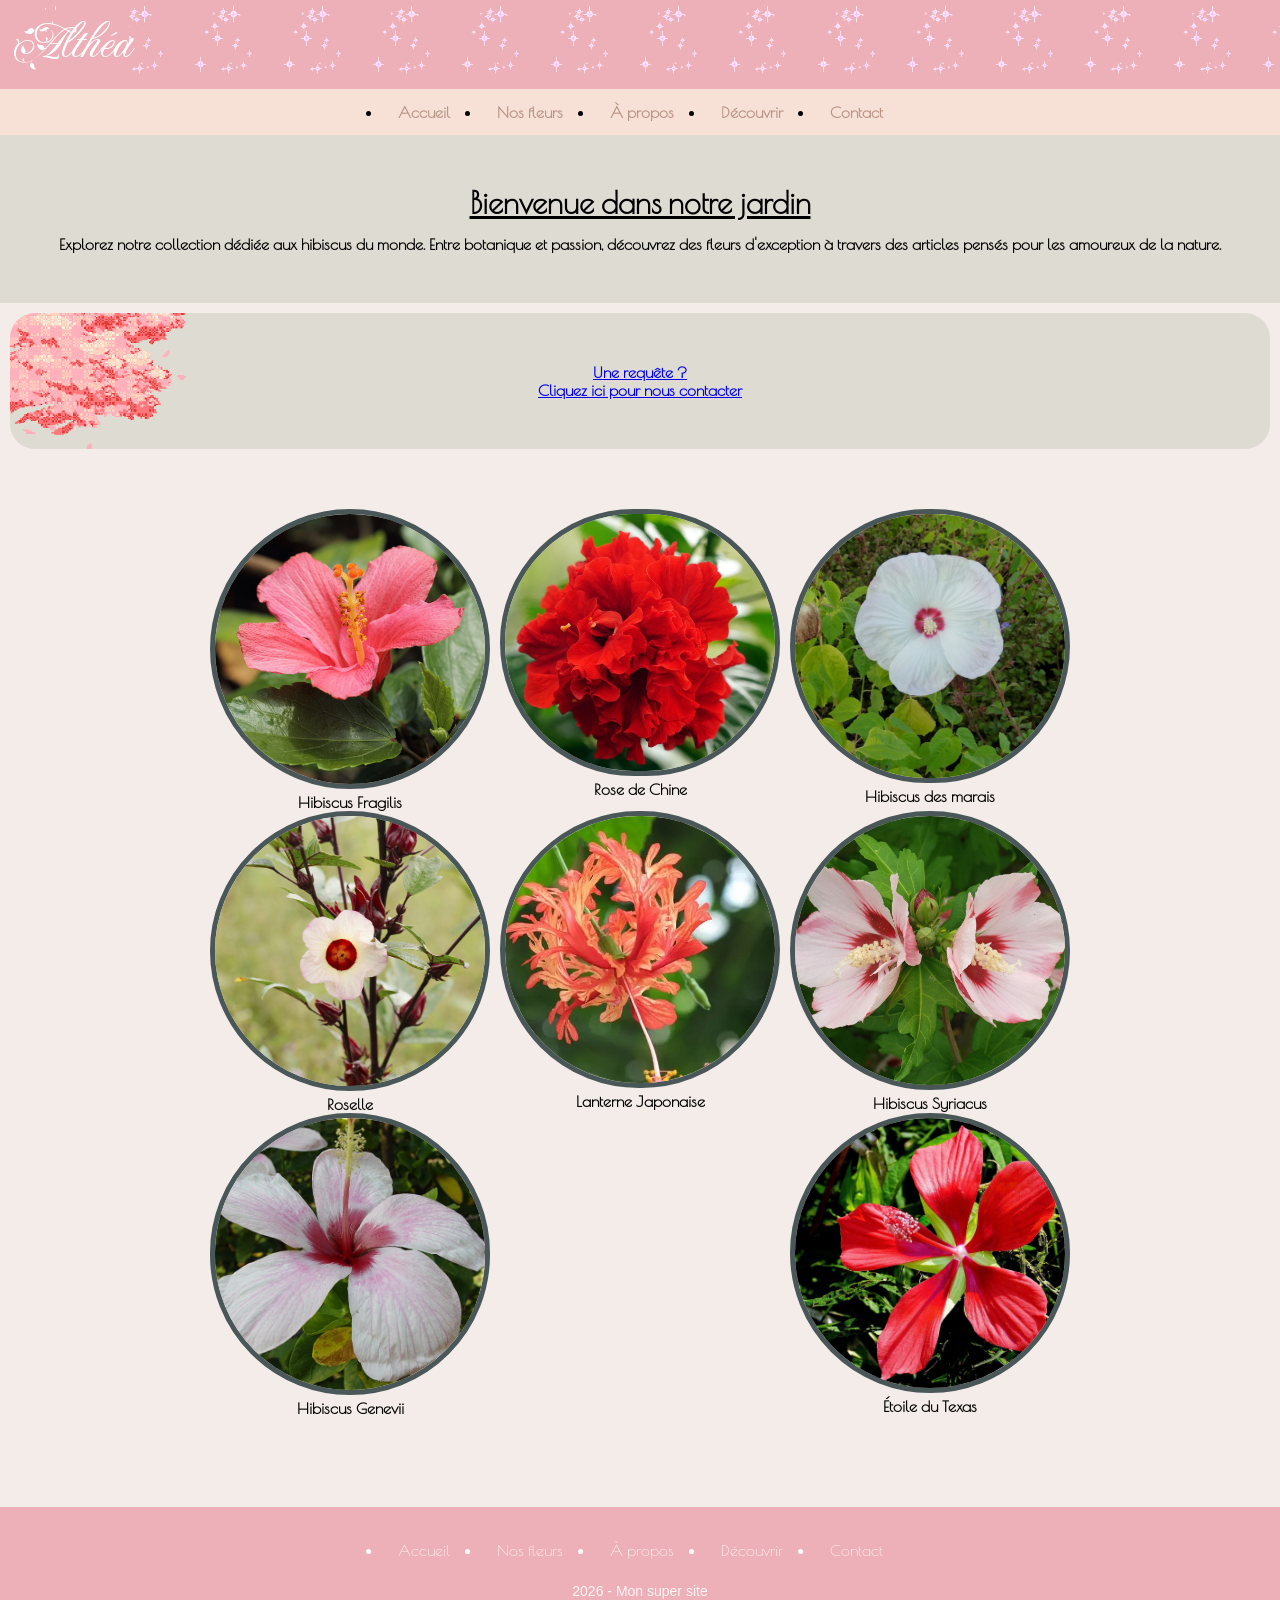
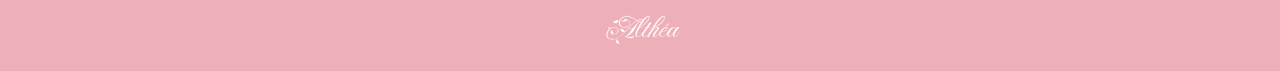
<file: index.html>
<!DOCTYPE html>
<html lang="en">

<head>
    <meta charset="UTF-8">
    <meta name="viewport" content="width=device-width, initial-scale=1.0">
    <meta name="view-transition" content="same-origin">
    <title>Althéa</title>
    <link rel="stylesheet" href="style.css">
    <style>
        @import url('https://fonts.googleapis.com/css2?family=Fleur+De+Leah&family=Nerko+One&display=swap');
        @import url('https://fonts.googleapis.com/css2?family=Poiret+One&display=swap');
    </style>
</head>

<body>
    <header>
        <h1>Althéa</h1>
    </header>

    <nav>
        <ul class="navigation">
            <li><a href="index.html">Accueil</a></li>
            <li><a href="nos fleurs.html">Nos fleurs</a></li>
            <li><a href="apropos.html">À propos</a></li>
            <li><a href="decouvrir.html">Découvrir</a></li>
            <li><a href="contact.html">Contact</a></li>

        </ul>
    </nav>

    <main>
        <div class="bigcontainer">
            <section>
                <div class="container">
                    <div class="article1">
                        <a href="hibiscus.html">
                            <img src="images/Hibiscus_fragilis-IMG_5863.jpg" alt="Hibiscus Fragilis" id="Hibiscus">
                        </a>

                        <div class="desc1">Hibiscus Fragilis</div>

                    </div>

                    <div class="article2">
                        <a href="rosedechine.html">
                            <img src="images/rose de chine.jpg" alt="Rosedechine" id="Chine">
                        </a>
                        <div class="desc1">Rose de Chine</div>

                    </div>

                    <div class="article3">
                        <a href="desmarais.html">
                            <img src="images/hibiscus des marais.jpg" alt="Hibiscus des marais" id="Desmarais">
                        </a>

                        <div class="desc1">Hibiscus des marais</div>
                    </div>

                    <div class="article4">
                        <a href="roselle.html">
                            <img src="images/Roselle-flower.jpg" alt="Roselle" id="Roselle">
                        </a>

                        <div class="desc1">Roselle</div>
                    </div>


                    <div class="article2">
                        <a href="lanternejaponaise.html">
                            <img src="images/lanternejaponaise.jpg" alt="Lanterne Japonaise" id="Lanterne">
                        </a>
                        <div class="desc1">Lanterne Japonaise</div>
                    </div>

                    <div class="article2">
                        <a href="syriacus.html">
                            <img src="images/Hibiscus-syriacus-4.jpg" alt="Syriacus" id="Syriacus">
                        </a>
                        <div class="desc1">Hibiscus Syriacus</div>
                    </div>

                    <div class="article2">
                        <a href="genevii.html">
                            <img src="images/Genevii.jpg" alt="Genevii" id="Genevii">
                        </a>
                        <div class="desc1">Hibiscus Genevii</div>
                    </div>

                    <div class="article2">
                        <a href="etoiledutexas.html">
                            <img src="images/étoile du texas.webp" alt="Texas" id="Texas">
                        </a>
                        <div class="desc1">Étoile du Texas</div>
                    </div>


                </div>


            </section>

            <section>
                <div class="container2">

                    <div class="bienvenue">
                        <h3>Bienvenue dans notre jardin</h3>
                        <p>Explorez notre collection dédiée aux hibiscus du monde. Entre botanique et passion, découvrez
                            des fleurs d'exception à travers des articles pensés pour les amoureux de la nature.</p>
                    </div>
                </div>
                <a href="contact.html">
                    <div class="container3">
                        <div class="contacter">
                            <h4>Une requête ?</h4>
                            <p>Cliquez ici pour nous contacter</p>
                        </div>
                    </div>

                </a>




            </section>
        </div>






    </main>

    <footer>
        <div class="footer-content">
            <ul class="navigationfooter">
            <li><a href="index.html">Accueil</a></li>
            <li><a href="nos fleurs.html">Nos fleurs</a></li>
            <li><a href="apropos.html">À propos</a></li>
            <li><a href="decouvrir.html">Découvrir</a></li>
            <li><a href="contact.html">Contact</a></li>

        </ul>
            <p>2026 - Mon super site</p>
            <p class="footer-logo">Althéa</p>
        </div>
    </footer>

</body>

</html>
</file>
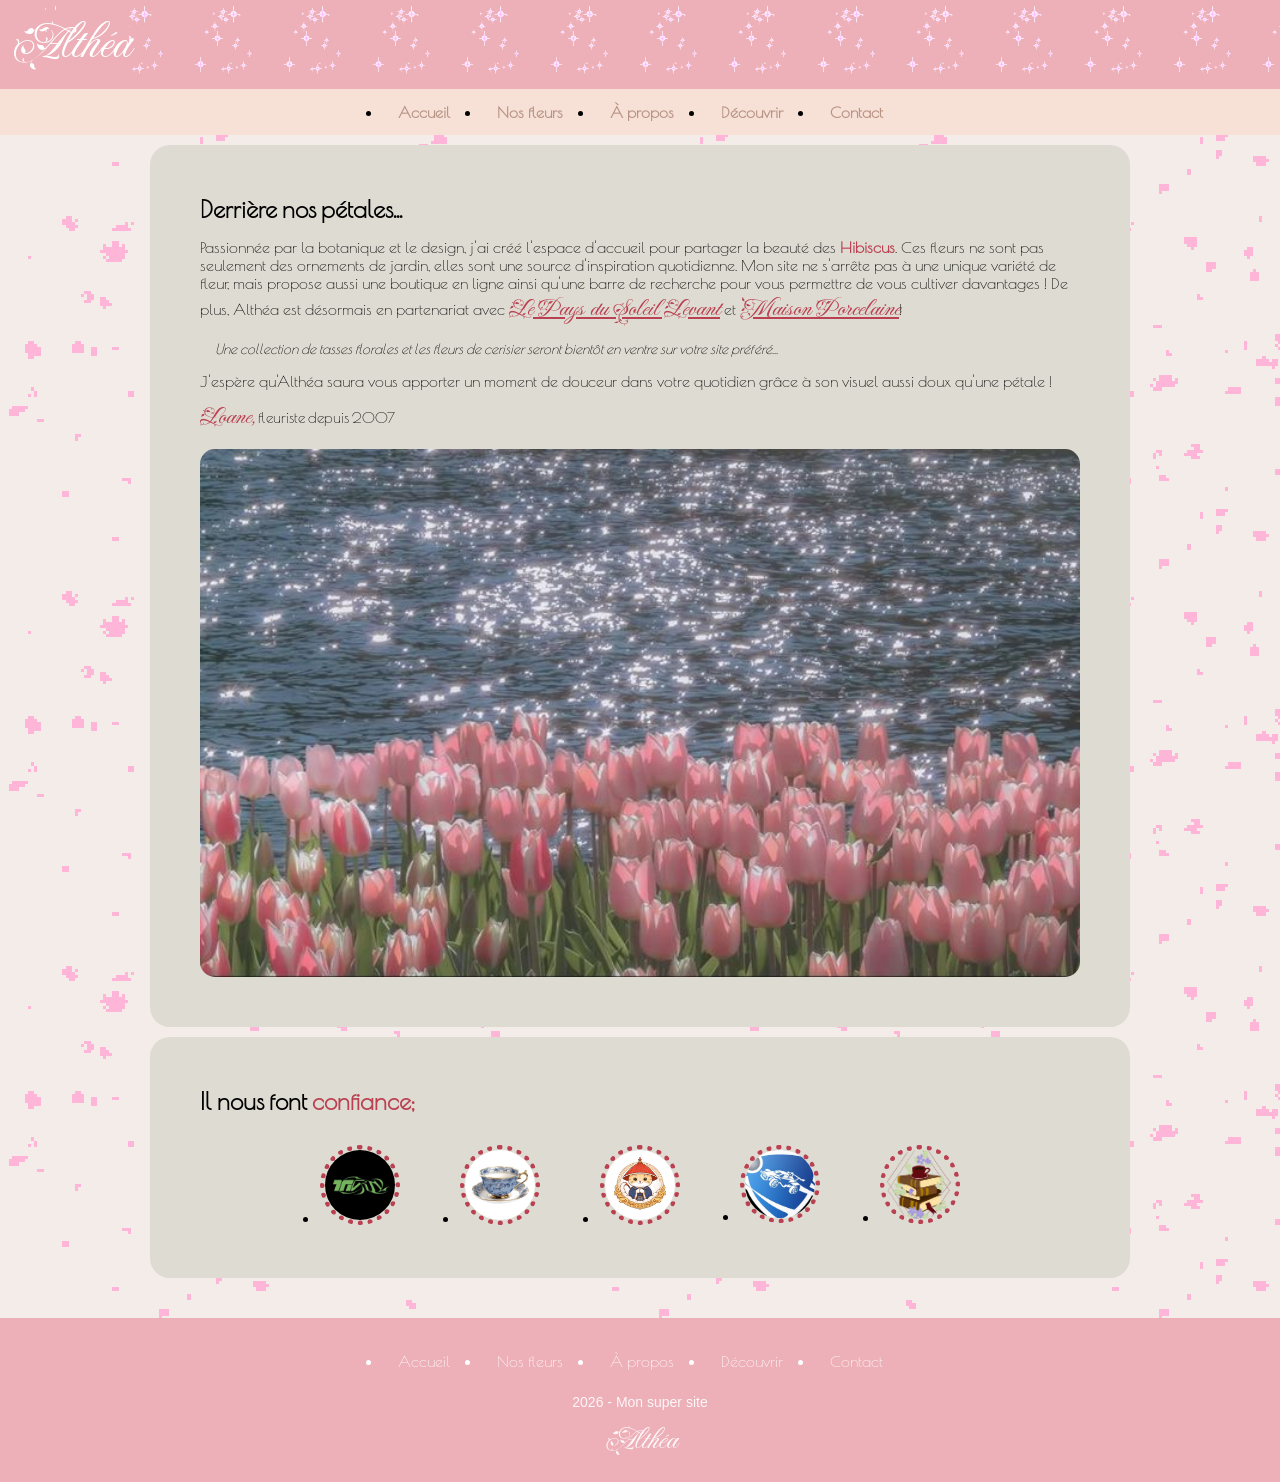
<file: apropos.html>
<!DOCTYPE html>
<html lang="en">

<head>
    <meta charset="UTF-8">
    <meta name="viewport" content="width=device-width, initial-scale=1.0">
    <meta name="view-transition" content="same-origin">
    <title>Althéa</title>
    <link rel="stylesheet" href="apropos.css">
    <style>
        @import url('https://fonts.googleapis.com/css2?family=Fleur+De+Leah&family=Nerko+One&display=swap');
        @import url('https://fonts.googleapis.com/css2?family=Poiret+One&display=swap');
    </style>
</head>

<body>
    <header>
        <h1>Althéa</h1>
    </header>

    <nav>
        <ul class="navigation">
            <li><a href="index.html">Accueil</a></li>
            <li><a href="nos fleurs.html">Nos fleurs</a></li>
            <li><a href="apropos.html">À propos</a></li>
            <li><a href="decouvrir.html">Découvrir</a></li>
            <li><a href="contact.html">Contact</a></li>

        </ul>
    </nav>

    <main>
        <div class="container">
            <div class="aproposde">
                <h2>Derrière nos pétales...</h2>
                <p>
                    Passionnée par la botanique et le design, j'ai créé l'espace d'accueil pour partager
                    la beauté des <span class="details">Hibiscus</span>. Ces fleurs ne sont pas seulement
                    des ornements de jardin, elles sont une source d'inspiration quotidienne. Mon site ne s'arrête pas à
                    une unique variété de fleur, mais propose aussi une boutique en ligne ainsi qu'une barre de
                    recherche pour vous permettre de vous cultiver davantages ! De plus, Althéa est désormais en
                    partenariat avec <a class="partenaire"
                        href="https://aliciachoulet.github.io/projetfinal.github.io/apropos.html">Le
                        Pays du Soleil Levant</a> et <a class="partenaire"
                        href="https://zola-beep.github.io/porcelaine.github.io/">Maison
                        Porcelaine</a>!
                </p>
                <div class="mentionspecial">Une collection de tasses florales et les fleurs de cerisier seront bientôt
                    en ventre sur votre site préféré...</div>
                <p>J'espère qu'Althéa saura vous apporter un moment de douceur dans votre quotidien grâce à son visuel
                    aussi doux qu'une pétale ! </p>
                <div class="signature"><span class="prenom">Loane,</span> fleuriste depuis 2007</div>
            </div>
            <img src="images/tulips.jpg" alt="tulips" id="tulips">
        </div>

        <div class="container2">
            <h2>Il nous font <span class="details">confiance;</span></h2>

            <ul>
                <li><a href="https://hevan-11.github.io/trinity.github.io/index.html"><img src="images/logo trinity.jpg"
                            alt="Trinity" id="couverture"></a></li>
                <li><a href="https://zola-beep.github.io/porcelaine.github.io/"><img src="images/porcelaine.jpg"
                            alt="Porcelaine" id="couverture"></a></li>
                <li><a href="https://aliciachoulet.github.io/projetfinal.github.io/"><img src="images/logo soleil.png"
                            alt="Japon" id="couverture"></a>
                </li>
                <li><a href="https://boudarelpierre.github.io/RocketLeague.github.io/"><img
                            src="images/rocketleague.jpg" alt="RocketLeague" id="couverture"></a></li>

                <li><a href="https://laurelinegrosclaude-prog.github.io/lalbrairiedemaelle/"><img
                            src="images/Librairie.png" alt="Librairie" id="couverture"></a></li>

            </ul>

        </div>
    </main>

    <footer>
        <div class="footer-content">
            <ul class="navigationfooter">
                <li><a href="index.html">Accueil</a></li>
                <li><a href="nos fleurs.html">Nos fleurs</a></li>
                <li><a href="apropos.html">À propos</a></li>
                <li><a href="decouvrir.html">Découvrir</a></li>
                <li><a href="contact.html">Contact</a></li>

            </ul>
            <p>2026 - Mon super site</p>
            <p class="footer-logo">Althéa</p>
        </div>
    </footer>

</body>

</html>
</file>
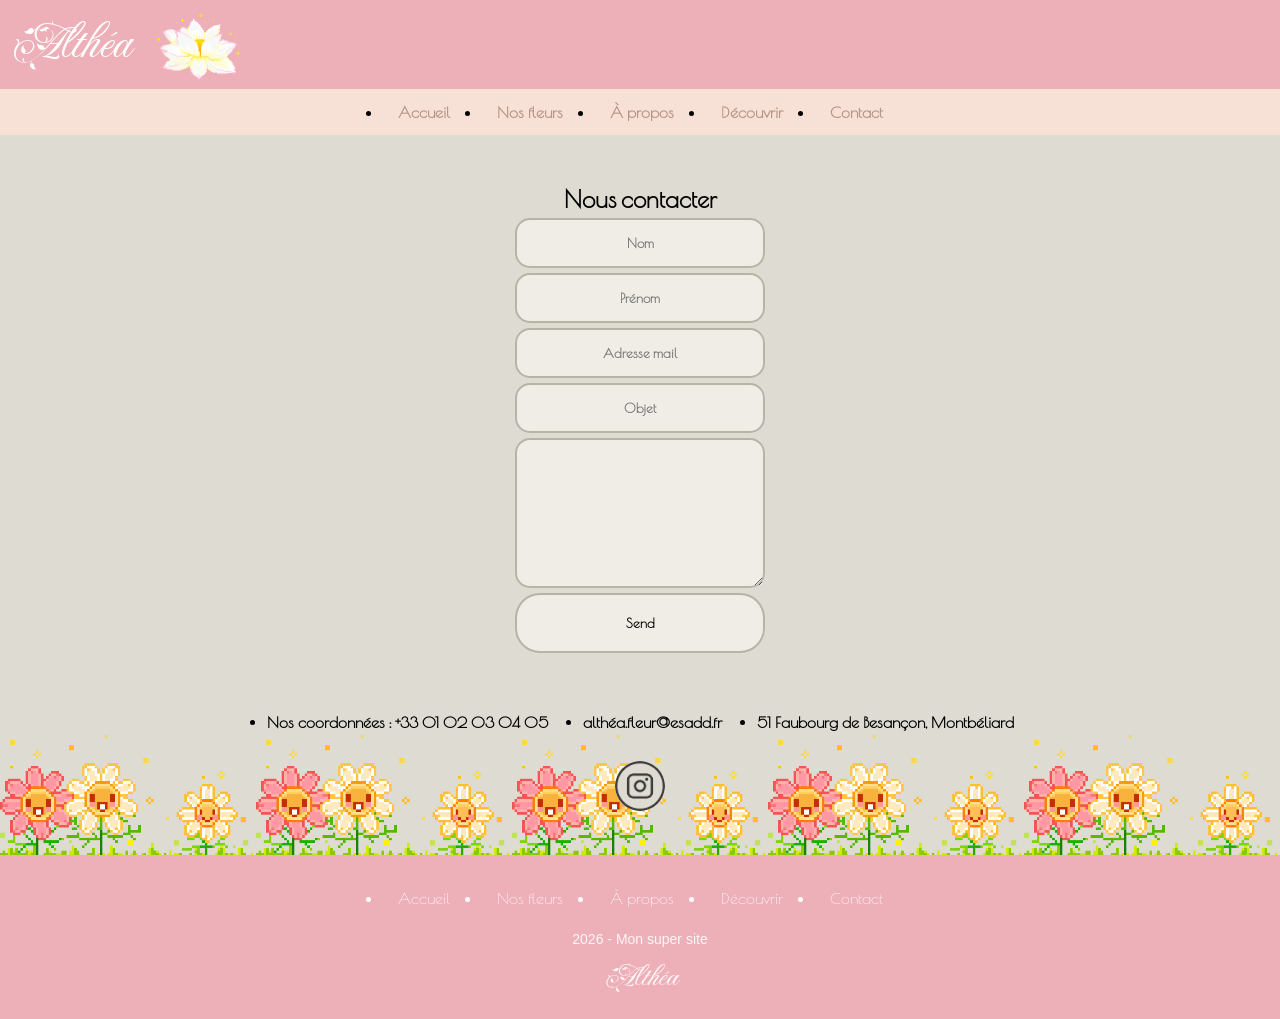
<file: contact.html>
<!DOCTYPE html>
<html lang="en">

<head>
    <meta charset="UTF-8">
    <meta name="viewport" content="width=device-width, initial-scale=1.0">
    <meta name="view-transition" content="same-origin">
    <title>Nous contacter</title>
    <link rel="stylesheet" href="contact.css">
    <style>
        @import url('https://fonts.googleapis.com/css2?family=Fleur+De+Leah&family=Nerko+One&display=swap');
        @import url('https://fonts.googleapis.com/css2?family=Poiret+One&display=swap');
    </style>
</head>

<body>
    <header>
        <h1>Althéa</h1>

        <img src="images/lotus.gif" alt="lotus" id="lotus">

    </header>

    <nav>
        <ul class="navigation">
            <li><a href="index.html">Accueil</a></li>
            <li><a href="nos fleurs.html">Nos fleurs</a></li>
            <li><a href="apropos.html">À propos</a></li>
            <li><a href="decouvrir.html">Découvrir</a></li>
            <li><a href="contact.html">Contact</a></li>

        </ul>
    </nav>

    </head>

    <body>


        <div class="container">
            <div class="formulaire">
                <form action="https://formsubmit.co/loane.arnould@esadd.fr" method="POST">
                    <h2>Nous contacter</h2>
                    <input type="text" name="nom" placeholder="Nom">

                    <input type="text" name="prenom" placeholder="Prénom">

                    <input type="text" name="email" placeholder="Adresse mail">
                    <input type="text" name="objet" placeholder="Objet">
                    <textarea name="message" id="message"></textarea>
                    <button type="submit">Send</button>

                </form>
            </div>

            <div class="info">

                <ul>
                    <li>Nos coordonnées : +33 01 02 03 04 05</li>
                    <li>althéa.fleur@esadd.fr</li>
                    <li>51 Faubourg de Besançon, Montbéliard</li>
                </ul>


            </div>

            <div class="reseaux">
                <div class="Instagram">
                    <a href="https://www.instagram.com/a_loane_/">
                        <img src="images/insta.webp" alt="insta" id="insta">
                    </a>
                </div>
            </div>

        </div>



        <footer>
            <div class="footer-content">
                <ul class="navigationfooter">
                    <li><a href="index.html">Accueil</a></li>
                    <li><a href="nos fleurs.html">Nos fleurs</a></li>
                    <li><a href="apropos.html">À propos</a></li>
                    <li><a href="decouvrir.html">Découvrir</a></li>
                    <li><a href="contact.html">Contact</a></li>

                </ul>
                <p>2026 - Mon super site</p>
                <p class="footer-logo">Althéa</p>
            </div>
        </footer>

    </body>

</html>
</file>
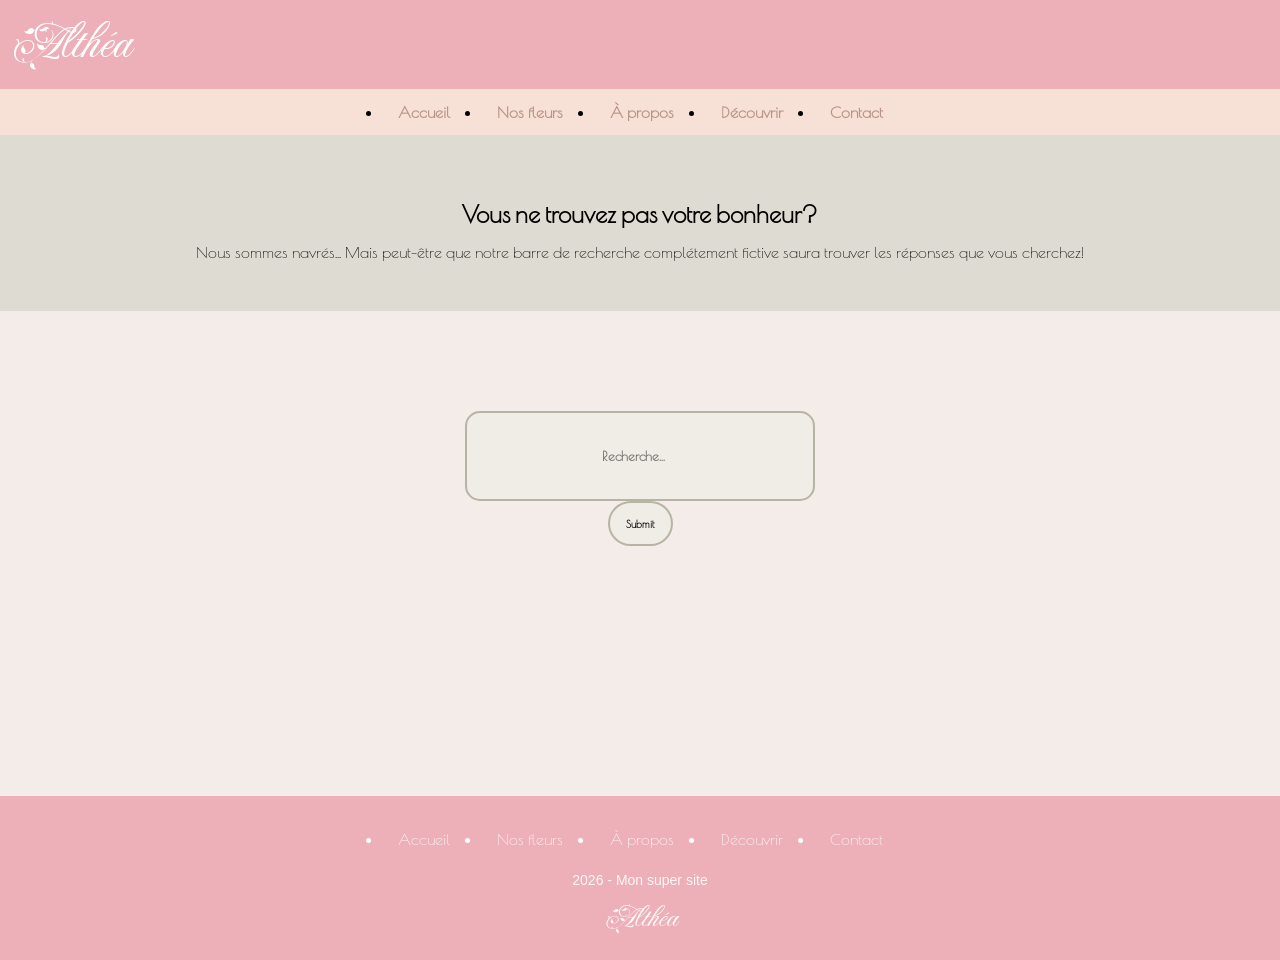
<file: decouvrir.html>
<!DOCTYPE html>
<html lang="en">

<head>
    <meta charset="UTF-8">
    <meta name="viewport" content="width=device-width, initial-scale=1.0">
    <meta name="view-transition" content="same-origin">
    <title>Découvrir</title>
    <link rel="stylesheet" href="decouvrir.css">
    <style>
        @import url('https://fonts.googleapis.com/css2?family=Fleur+De+Leah&family=Nerko+One&display=swap');
        @import url('https://fonts.googleapis.com/css2?family=Poiret+One&display=swap');
    </style>
</head>

<body>
    <header>
        <h1>Althéa</h1>


    </header>

    <nav>
        <ul class="navigation">
            <li><a href="index.html">Accueil</a></li>
            <li><a href="nos fleurs.html">Nos fleurs</a></li>
            <li><a href="apropos.html">À propos</a></li>
            <li><a href="decouvrir.html">Découvrir</a></li>
            <li><a href="contact.html">Contact</a></li>

        </ul>
    </nav>



    <body>
        <main>
            <section class="txt">
                <h2>Vous ne trouvez pas votre bonheur? </h2>
                <p>Nous sommes navrés... Mais peut-être que notre barre de recherche complétement fictive saura trouver
                    les réponses que vous cherchez!</p>
            </section>
            <section class="barrederecherche">

                <input type="search" name="search" placeholder="Recherche…">
                <input type="submit" name="submit">

            </section>
        </main>




        <footer>
            <div class="footer-content">
                <ul class="navigationfooter">
                    <li><a href="index.html">Accueil</a></li>
                    <li><a href="nos fleurs.html">Nos fleurs</a></li>
                    <li><a href="apropos.html">À propos</a></li>
                    <li><a href="decouvrir.html">Découvrir</a></li>
                    <li><a href="contact.html">Contact</a></li>

                </ul>
                <p>2026 - Mon super site</p>
                <p class="footer-logo">Althéa</p>
            </div>
        </footer>

    </body>

</html>
</file>
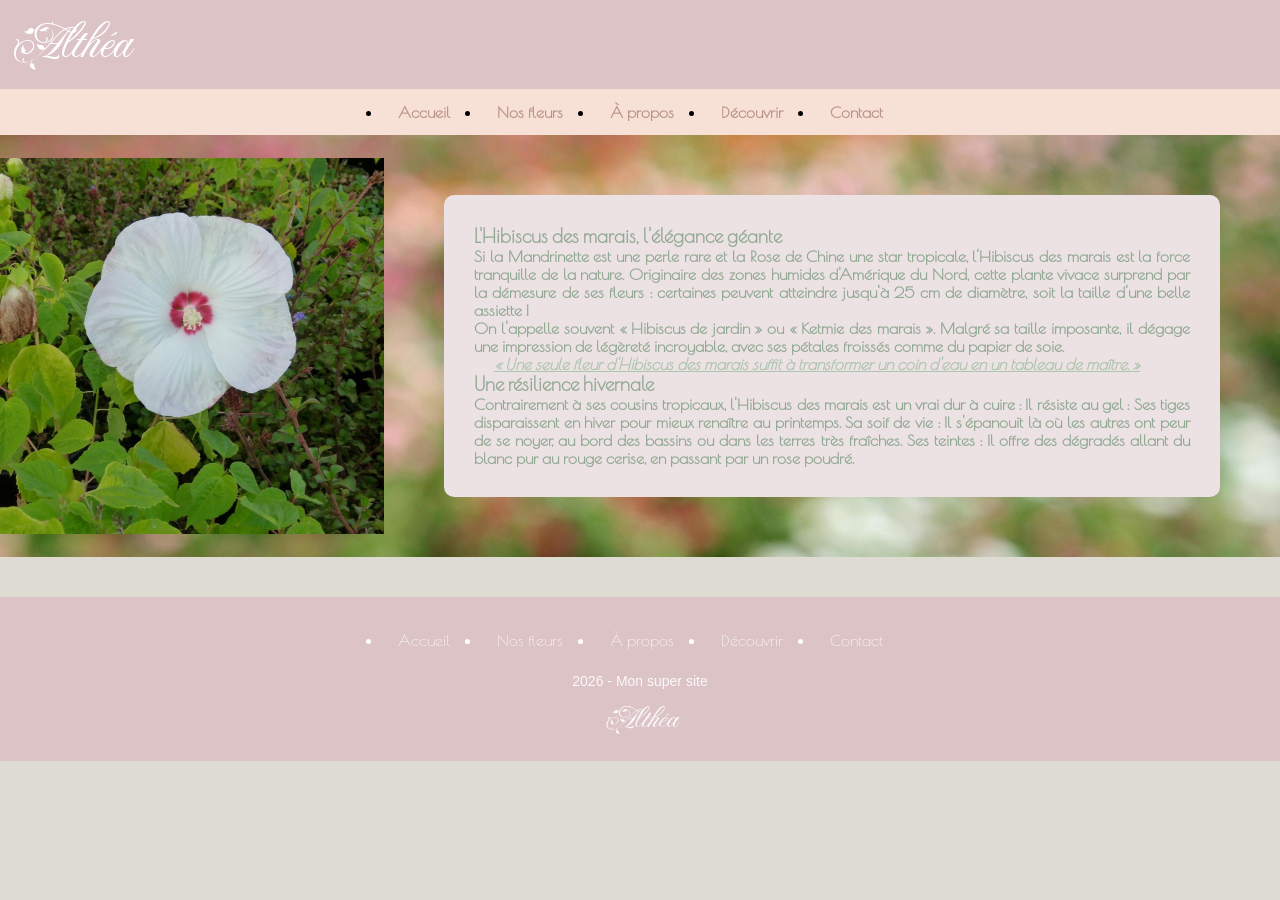
<file: desmarais.html>
<!DOCTYPE html>
<html lang="en">

<head>
    <meta charset="UTF-8">
    <meta name="viewport" content="width=device-width, initial-scale=1.0">
    <meta name="view-transition" content="same-origin">
    <title>Hibiscus des Marais</title>
    <link rel="stylesheet" href="desmarais.css">
    <style>
        @import url('https://fonts.googleapis.com/css2?family=Fleur+De+Leah&family=Nerko+One&display=swap');
        @import url('https://fonts.googleapis.com/css2?family=Poiret+One&display=swap');
    </style>
</head>

<body>

    <header>
        <h1>Althéa</h1>
    </header>
    <nav>
        <ul class="navigation">
            <li><a href="index.html">Accueil</a></li>
            <li><a href="nos fleurs.html">Nos fleurs</a></li>
            <li><a href="apropos.html">À propos</a></li>
            <li><a href="decouvrir.html">Découvrir</a></li>
            <li><a href="contact.html">Contact</a></li>

        </ul>
    </nav>

    <main>
        <section>
            <div class="container">
                <img src="images/hibiscus des marais.jpg" alt="desmarais" id="Desmarais">
                <div class="article1">
                    <h3>L'Hibiscus des marais, l'élégance géante</h3>
                    <p>Si la Mandrinette est une perle rare et la Rose de Chine une star tropicale, l'Hibiscus des
                        marais est la force tranquille de la nature. Originaire des zones humides d'Amérique du Nord,
                        cette plante vivace surprend par la démesure de ses fleurs : certaines peuvent atteindre jusqu'à
                        25 cm de diamètre, soit la taille d'une belle assiette !</p>
                    <p>On l'appelle souvent « Hibiscus de jardin » ou « Ketmie des marais ». Malgré sa taille imposante,
                        il dégage une impression de légèreté incroyable, avec ses pétales froissés comme du papier de
                        soie.</p>

                    <p><span class="details">« Une seule fleur d'Hibiscus des marais suffit à transformer un coin d'eau
                            en un tableau de maître. »</span></p>

                    <h3>Une résilience hivernale</h3>
                    <p>Contrairement à ses cousins tropicaux, l'Hibiscus des marais est un vrai dur à cuire :

                        Il résiste au gel : Ses tiges disparaissent en hiver pour mieux renaître au printemps.

                        Sa soif de vie : Il s'épanouit là où les autres ont peur de se noyer, au bord des bassins ou
                        dans les terres très fraîches.

                        Ses teintes : Il offre des dégradés allant du blanc pur au rouge cerise, en passant par un rose
                        poudré.</p>





                </div>
            </div>
        </section>
    </main>



    <footer>
        <div class="footer-content">
            <ul class="navigationfooter">
                <li><a href="index.html">Accueil</a></li>
                <li><a href="nos fleurs.html">Nos fleurs</a></li>
                <li><a href="apropos.html">À propos</a></li>
                <li><a href="decouvrir.html">Découvrir</a></li>
                <li><a href="contact.html">Contact</a></li>

            </ul>
            <p>2026 - Mon super site</p>
            <p class="footer-logo">Althéa</p>
        </div>
    </footer>

</body>

</html>
</file>
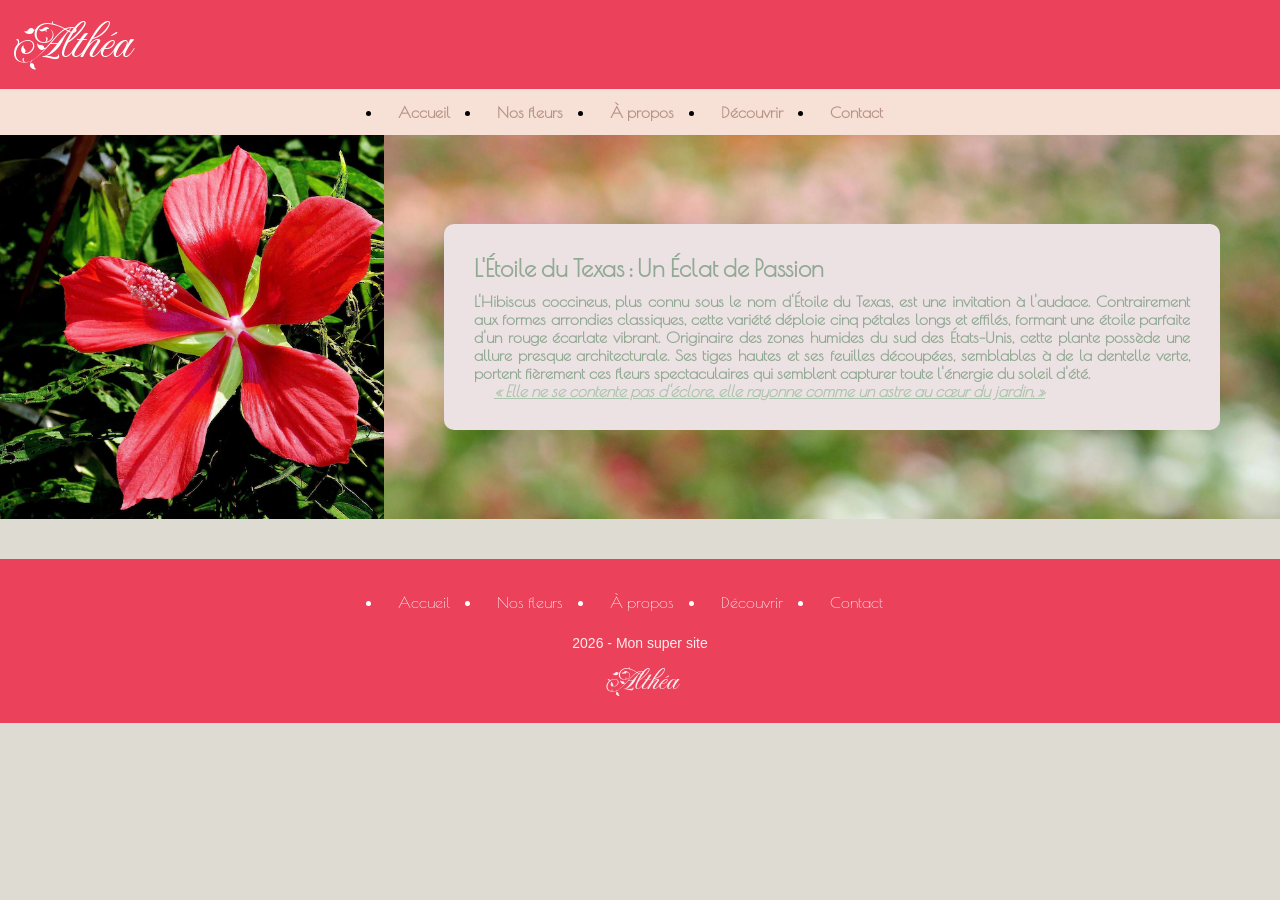
<file: etoiledutexas.html>
<!DOCTYPE html>
<html lang="en">

<head>
    <meta charset="UTF-8">
    <meta name="viewport" content="width=device-width, initial-scale=1.0">
    <meta name="view-transition" content="same-origin">
    <title>Étoile du Texas</title>
    <link rel="stylesheet" href="styleetoiledutexas.css">
    <style>
        @import url('https://fonts.googleapis.com/css2?family=Fleur+De+Leah&family=Nerko+One&display=swap');
        @import url('https://fonts.googleapis.com/css2?family=Poiret+One&display=swap');
    </style>
</head>

<body>

    <header>
        <h1>Althéa</h1>
    </header>
    <nav>
        <ul class="navigation">
            <li><a href="index.html">Accueil</a></li>
            <li><a href="nos fleurs.html">Nos fleurs</a></li>
            <li><a href="apropos.html">À propos</a></li>
            <li><a href="decouvrir.html">Découvrir</a></li>
            <li><a href="contact.html">Contact</a></li>

        </ul>
    </nav>
    <main>
        <section>
            <div class="container">
                <img src="images/étoile du texas.webp" alt="Texas" id="Texas">
                <div class="article1">
                    <h2>L'Étoile du Texas : Un Éclat de Passion</h2>

                    <p>L'Hibiscus coccineus, plus connu sous le nom d'Étoile du Texas, est une invitation à l'audace.
                        Contrairement aux formes arrondies classiques, cette variété déploie cinq pétales longs et
                        effilés, formant une étoile parfaite d'un rouge écarlate vibrant.

                        Originaire des zones humides du sud des États-Unis, cette plante possède une allure presque
                        architecturale. Ses tiges hautes et ses feuilles découpées, semblables à de la dentelle verte,
                        portent fièrement ces fleurs spectaculaires qui semblent capturer toute l'énergie du soleil
                        d'été.</p>

                    <p><span class="details"> « Elle ne se contente pas d'éclore, elle rayonne comme un astre au cœur du
                            jardin. »</span></p>

                </div>
            </div>
        </section>
    </main>



    <footer>
        <div class="footer-content">
            <ul class="navigationfooter">
                <li><a href="index.html">Accueil</a></li>
                <li><a href="nos fleurs.html">Nos fleurs</a></li>
                <li><a href="apropos.html">À propos</a></li>
                <li><a href="decouvrir.html">Découvrir</a></li>
                <li><a href="contact.html">Contact</a></li>

            </ul>
            <p>2026 - Mon super site</p>
            <p class="footer-logo">Althéa</p>
        </div>
    </footer>

</body>

</html>
</file>
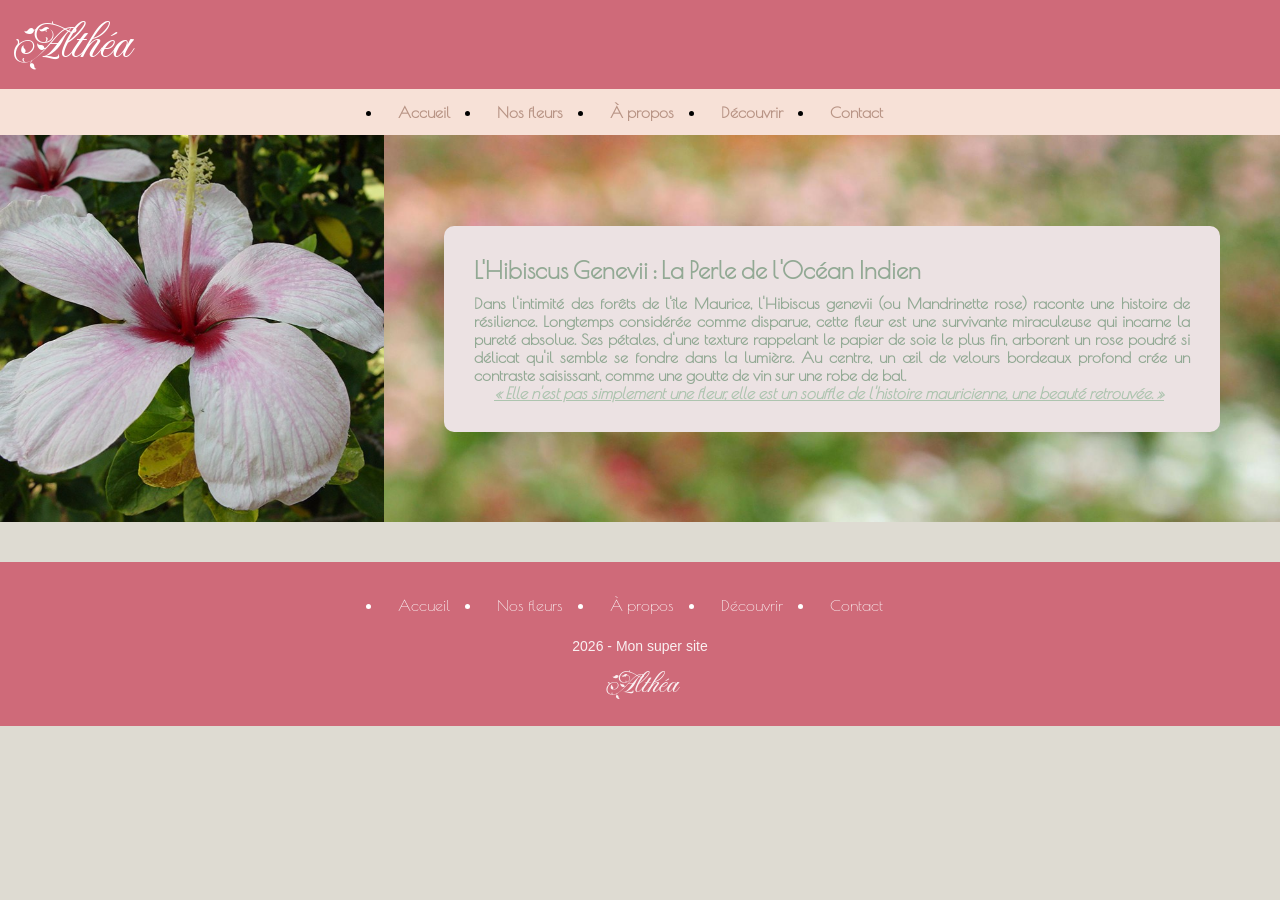
<file: genevii.html>
<!DOCTYPE html>
<html lang="en">

<head>
    <meta charset="UTF-8">
    <meta name="viewport" content="width=device-width, initial-scale=1.0">
    <meta name="view-transition" content="same-origin">
    <title>Hibiscus Genevii</title>
    <link rel="stylesheet" href="stylegenevii.css">
    <style>
        @import url('https://fonts.googleapis.com/css2?family=Fleur+De+Leah&family=Nerko+One&display=swap');
        @import url('https://fonts.googleapis.com/css2?family=Poiret+One&display=swap');
    </style>
</head>

<body>

    <header>
        <h1>Althéa</h1>
    </header>
    <nav>
        <ul class="navigation">
            <li><a href="index.html">Accueil</a></li>
            <li><a href="nos fleurs.html">Nos fleurs</a></li>
            <li><a href="apropos.html">À propos</a></li>
            <li><a href="decouvrir.html">Découvrir</a></li>
            <li><a href="contact.html">Contact</a></li>

        </ul>
    </nav>
    <main>
        <section>
            <div class="container">
                <img src="images/Genevii.jpg" alt="Genevii" id="Genevii">
                <div class="article1">
                    <h2>L'Hibiscus Genevii : La Perle de l'Océan Indien</h2>

                    <p>Dans l'intimité des forêts de l'île Maurice, l'Hibiscus genevii (ou Mandrinette rose) raconte
                        une histoire de résilience. Longtemps considérée comme disparue, cette fleur est une survivante
                        miraculeuse qui incarne la pureté absolue.

                        Ses pétales, d'une texture rappelant le papier de soie le plus fin, arborent un rose poudré si
                        délicat qu'il semble se fondre dans la lumière. Au centre, un œil de velours bordeaux profond
                        crée un contraste saisissant, comme une goutte de vin sur une robe de bal.</p>

                    <p><span class="details">« Elle n'est pas simplement une fleur, elle est un souffle de l'histoire
                            mauricienne, une beauté
                            retrouvée. »</span></p>



                </div>
            </div>
        </section>
    </main>



    <footer>
        <div class="footer-content">
            <ul class="navigationfooter">
                <li><a href="index.html">Accueil</a></li>
                <li><a href="nos fleurs.html">Nos fleurs</a></li>
                <li><a href="apropos.html">À propos</a></li>
                <li><a href="decouvrir.html">Découvrir</a></li>
                <li><a href="contact.html">Contact</a></li>

            </ul>
            <p>2026 - Mon super site</p>
            <p class="footer-logo">Althéa</p>
        </div>
    </footer>

</body>

</html>
</file>
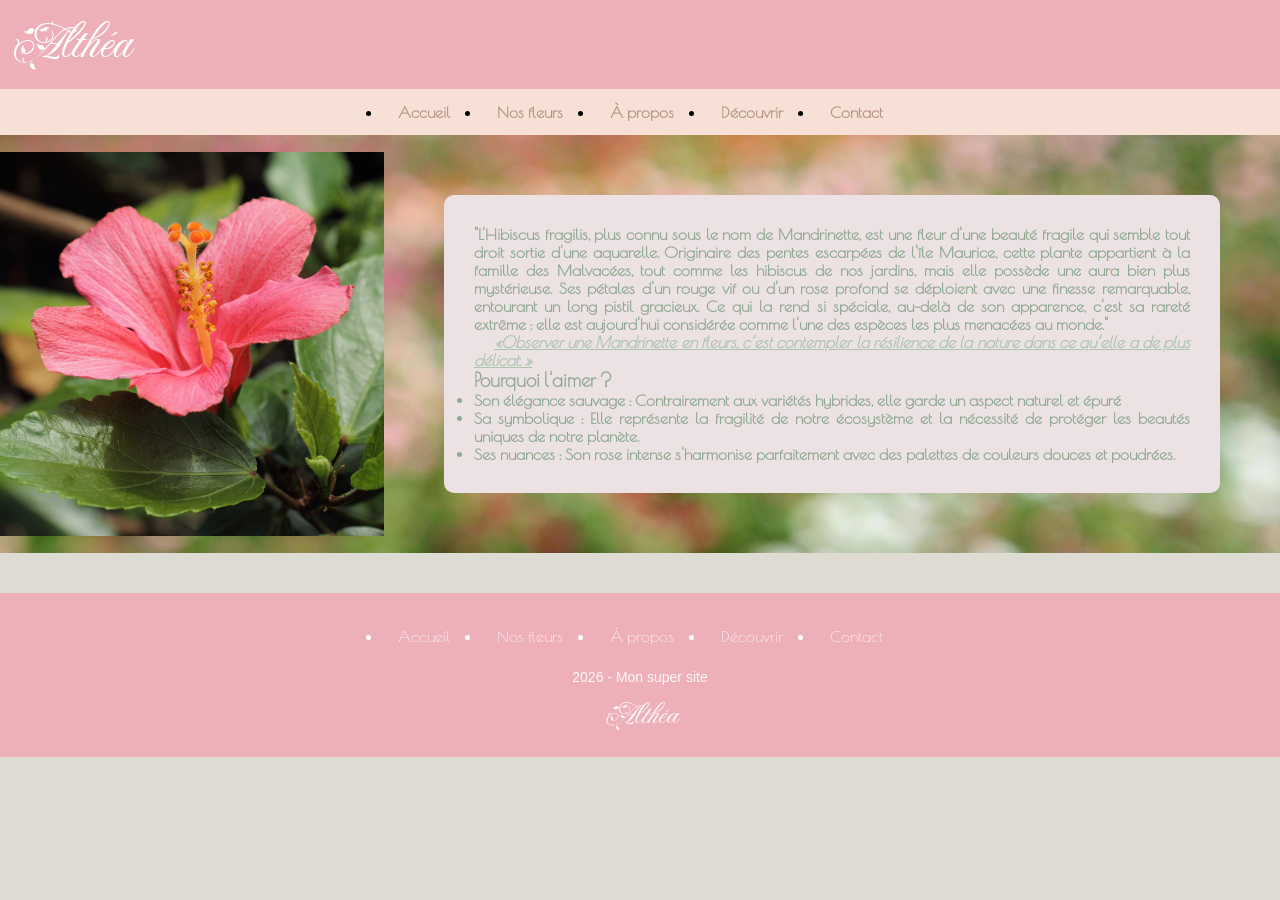
<file: hibiscus.html>
<!DOCTYPE html>
<html lang="en">

<head>
    <meta charset="UTF-8">
    <meta name="viewport" content="width=device-width, initial-scale=1.0">
    <meta name="view-transition" content="same-origin">
    <title>Hibiscus Fragilis</title>
    <link rel="stylesheet" href="stylehibiscus.css">
    <style>
        @import url('https://fonts.googleapis.com/css2?family=Fleur+De+Leah&family=Nerko+One&display=swap');
        @import url('https://fonts.googleapis.com/css2?family=Poiret+One&display=swap');
    </style>
</head>

<body>

    <header>
        <h1>Althéa</h1>
    </header>
    <nav>
        <ul class="navigation">
            <li><a href="index.html">Accueil</a></li>
            <li><a href="nos fleurs.html">Nos fleurs</a></li>
            <li><a href="apropos.html">À propos</a></li>
            <li><a href="decouvrir.html">Découvrir</a></li>
            <li><a href="contact.html">Contact</a></li>

        </ul>
    </nav>
    <main>
        <section>
            <div class="container">
                <img src="images/Hibiscus_fragilis-IMG_5863.jpg" alt="Hibiscus" id="Hibiscus">
                <div class="article1">
                    <p>"L'Hibiscus fragilis, plus connu sous le nom de Mandrinette, est une fleur d'une beauté fragile
                        qui semble tout droit sortie d'une aquarelle. Originaire des pentes escarpées de l'île Maurice,
                        cette plante appartient à la famille des Malvacées, tout comme les hibiscus de nos jardins, mais
                        elle possède une aura bien plus mystérieuse. Ses pétales d'un rouge vif ou d'un rose profond se
                        déploient avec une finesse remarquable, entourant un long pistil gracieux. Ce qui la rend si
                        spéciale, au-delà de son apparence, c'est sa rareté extrême : elle est aujourd'hui considérée
                        comme l'une des espèces les plus menacées au monde."</p>
                    <p><span class="details">«Observer une Mandrinette en fleurs, c’est contempler la résilience de la
                            nature dans ce qu’elle a de plus délicat. »</span></p>
                    <h3>Pourquoi l'aimer ?</h3>
                    <ul>
                        <li>Son élégance sauvage : Contrairement aux variétés hybrides, elle garde un aspect naturel et
                            épuré</li>
                        <li>Sa symbolique : Elle représente la fragilité de notre écosystème et la nécessité de protéger
                            les beautés uniques de notre planète.</li>
                        <li>Ses nuances : Son rose intense s'harmonise parfaitement avec des palettes de couleurs douces
                            et poudrées.</li>
                    </ul>

                </div>
            </div>
        </section>
    </main>



    <footer>
        <div class="footer-content">
            <ul class="navigationfooter">
                <li><a href="index.html">Accueil</a></li>
                <li><a href="nos fleurs.html">Nos fleurs</a></li>
                <li><a href="apropos.html">À propos</a></li>
                <li><a href="decouvrir.html">Découvrir</a></li>
                <li><a href="contact.html">Contact</a></li>

            </ul>
            <p>2026 - Mon super site</p>
            <p class="footer-logo">Althéa</p>
        </div>
    </footer>

</body>

</html>
</file>
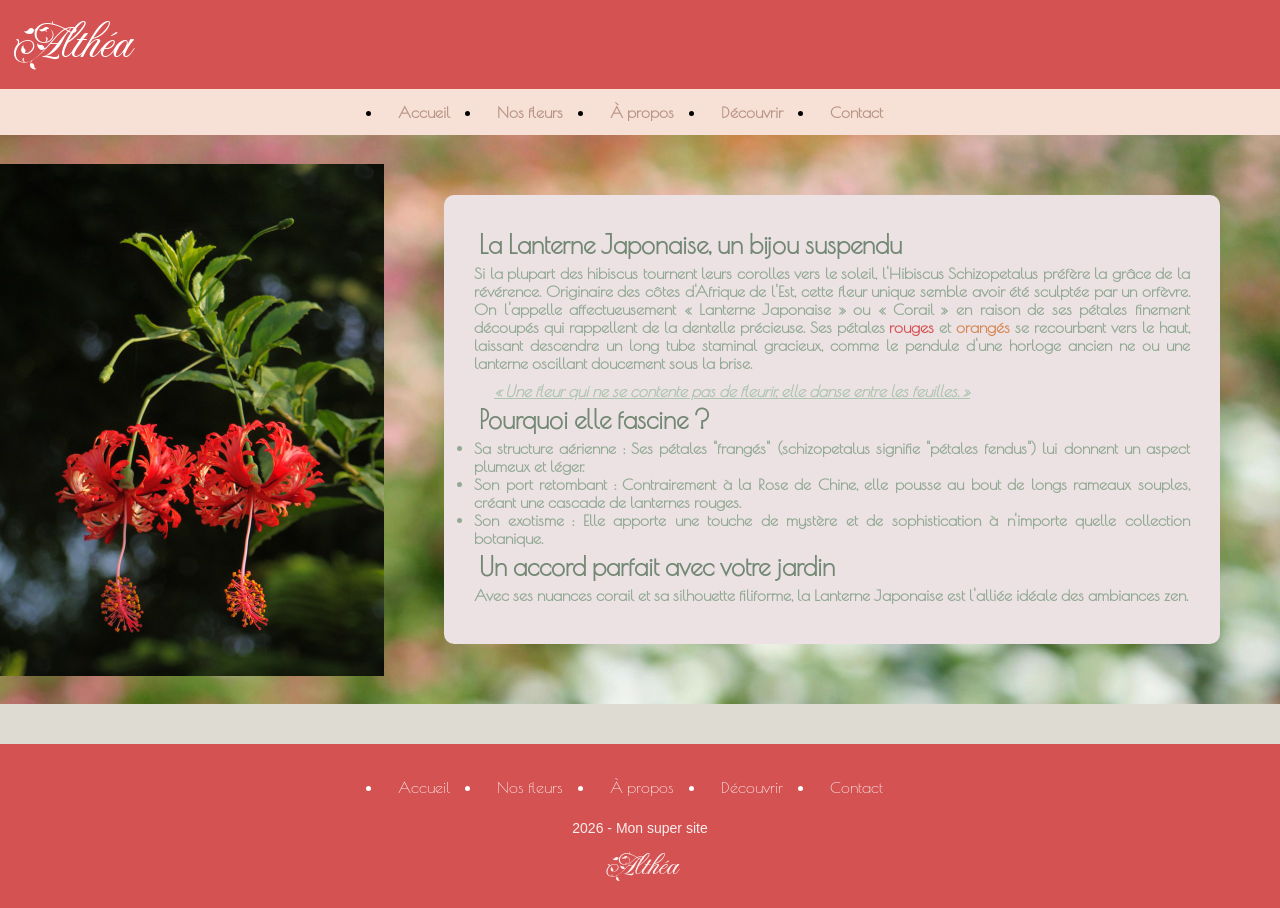
<file: lanternejaponaise.html>
<!DOCTYPE html>
<html lang="en">

<head>
    <meta charset="UTF-8">
    <meta name="viewport" content="width=device-width, initial-scale=1.0">
    <meta name="view-transition" content="same-origin">
    <title>Hibiscus Schizopetalus (LanterneJaponaise)</title>
    <link rel="stylesheet" href="lanternejaponaise.css">
    <style>
        @import url('https://fonts.googleapis.com/css2?family=Fleur+De+Leah&family=Nerko+One&display=swap');
        @import url('https://fonts.googleapis.com/css2?family=Poiret+One&display=swap');
    </style>
</head>

<body>
    <header>
        <h1>Althéa</h1>
    </header>

    <nav>
        <ul class="navigation">
            <li><a href="index.html">Accueil</a></li>
            <li><a href="nos fleurs.html">Nos fleurs</a></li>
            <li><a href="apropos.html">À propos</a></li>
            <li><a href="decouvrir.html">Découvrir</a></li>
            <li><a href="contact.html">Contact</a></li>

        </ul>
    </nav>

    <main>
        <section>
            <div class="container">
                <img src="images/lanternejaponaise2.jpg" alt="lanterne" id="Lanterne">
                <div class="article1">
                    <h3>La Lanterne Japonaise, un bijou suspendu</h3>
                    <p>Si la plupart des hibiscus tournent leurs corolles vers le soleil, <span class="bold">l'Hibiscus
                            Schizopetalus</span>
                        préfère la grâce de la révérence. Originaire des côtes d'Afrique de l'Est, cette fleur unique
                        semble avoir été sculptée par un orfèvre. On l'appelle affectueusement « Lanterne Japonaise » ou
                        « Corail » en raison de ses pétales finement découpés qui rappellent de la dentelle précieuse.

                        Ses pétales <span class="rouge">rouges</span> et <span class="orange">orangés</span> se
                        recourbent vers le haut, laissant descendre un long tube
                        staminal gracieux, comme le pendule d'une horloge ancien ne ou une lanterne oscillant
                        doucement
                        sous la brise.</p>

                    <span class="details">« Une fleur qui ne se contente pas de fleurir, elle danse entre les
                        feuilles. »</span>
                    <h3>Pourquoi elle fascine ?</h3>

                    <ul>
                        <li>Sa structure aérienne : Ses pétales "frangés" (schizopetalus signifie "pétales fendus") lui
                            donnent
                            un aspect plumeux et léger.</li>

                        <li>Son port retombant : Contrairement à la Rose de Chine, elle pousse au bout de longs rameaux
                            souples,
                            créant une cascade de lanternes rouges.</li>

                        <li>Son exotisme : Elle apporte une touche de mystère et de sophistication à n'importe quelle
                            collection
                            botanique.</li>
                    </ul>

                    <h3>Un accord parfait avec votre jardin</h3>
                    <p>Avec ses nuances corail et sa silhouette filiforme, la Lanterne Japonaise est l'alliée idéale des
                        ambiances zen.</p>




                </div>
            </div>
        </section>
    </main>



    <footer>
        <div class="footer-content">
            <ul class="navigationfooter">
                <li><a href="index.html">Accueil</a></li>
                <li><a href="nos fleurs.html">Nos fleurs</a></li>
                <li><a href="apropos.html">À propos</a></li>
                <li><a href="decouvrir.html">Découvrir</a></li>
                <li><a href="contact.html">Contact</a></li>

            </ul>
            <p>2026 - Mon super site</p>
            <p class="footer-logo">Althéa</p>
        </div>
    </footer>

</body>

</html>
</file>
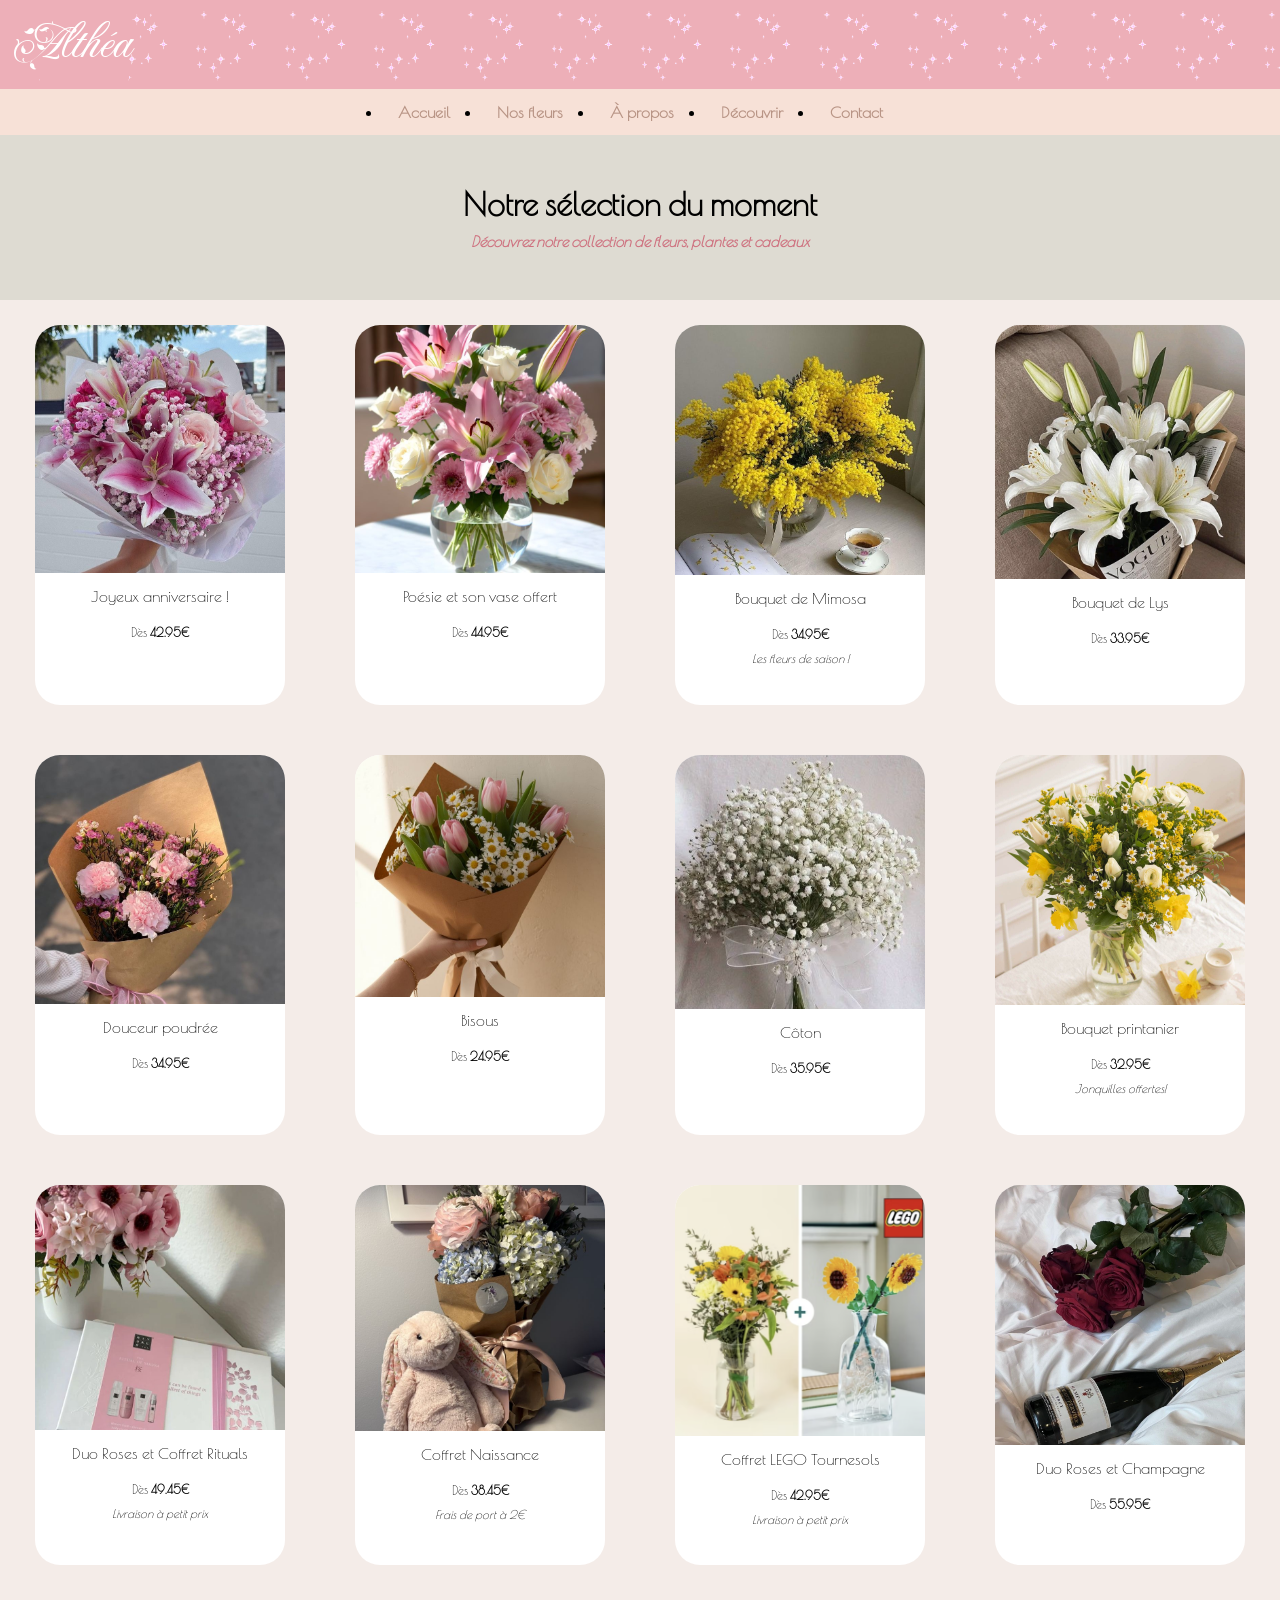
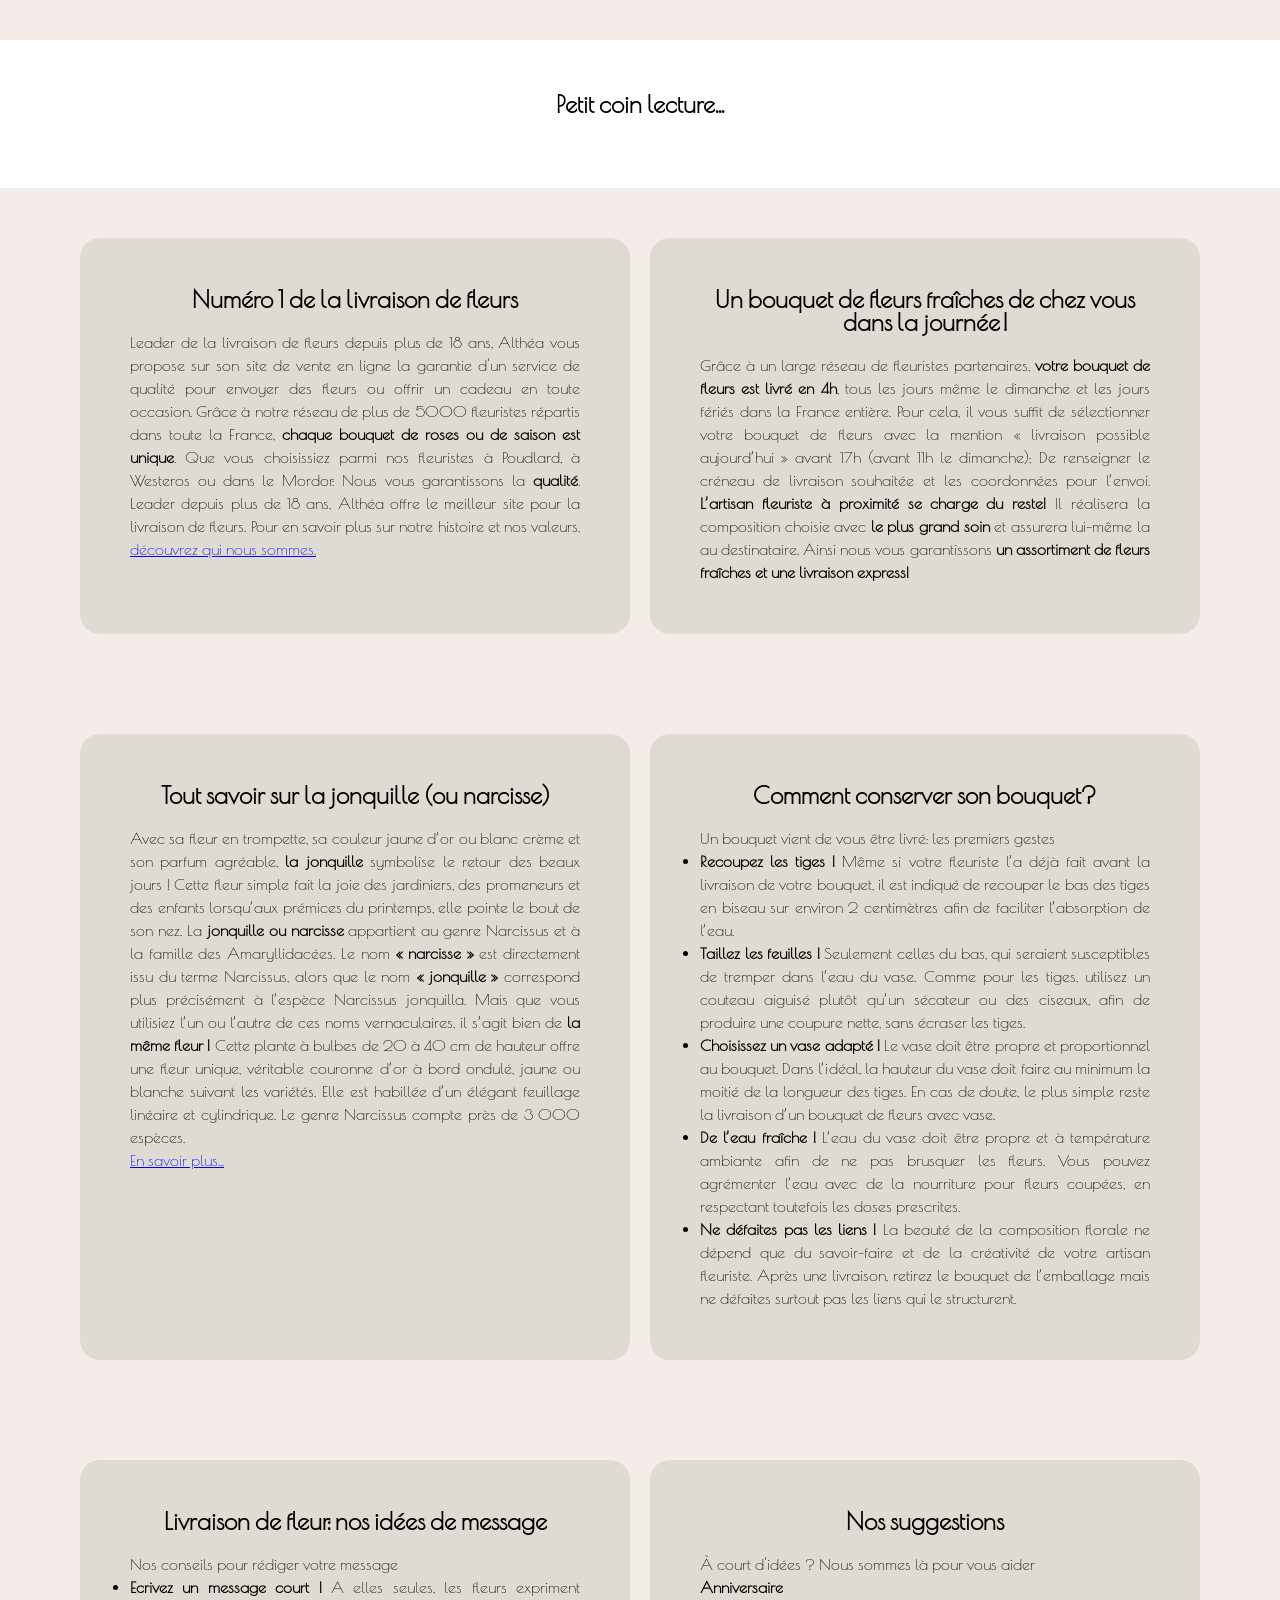
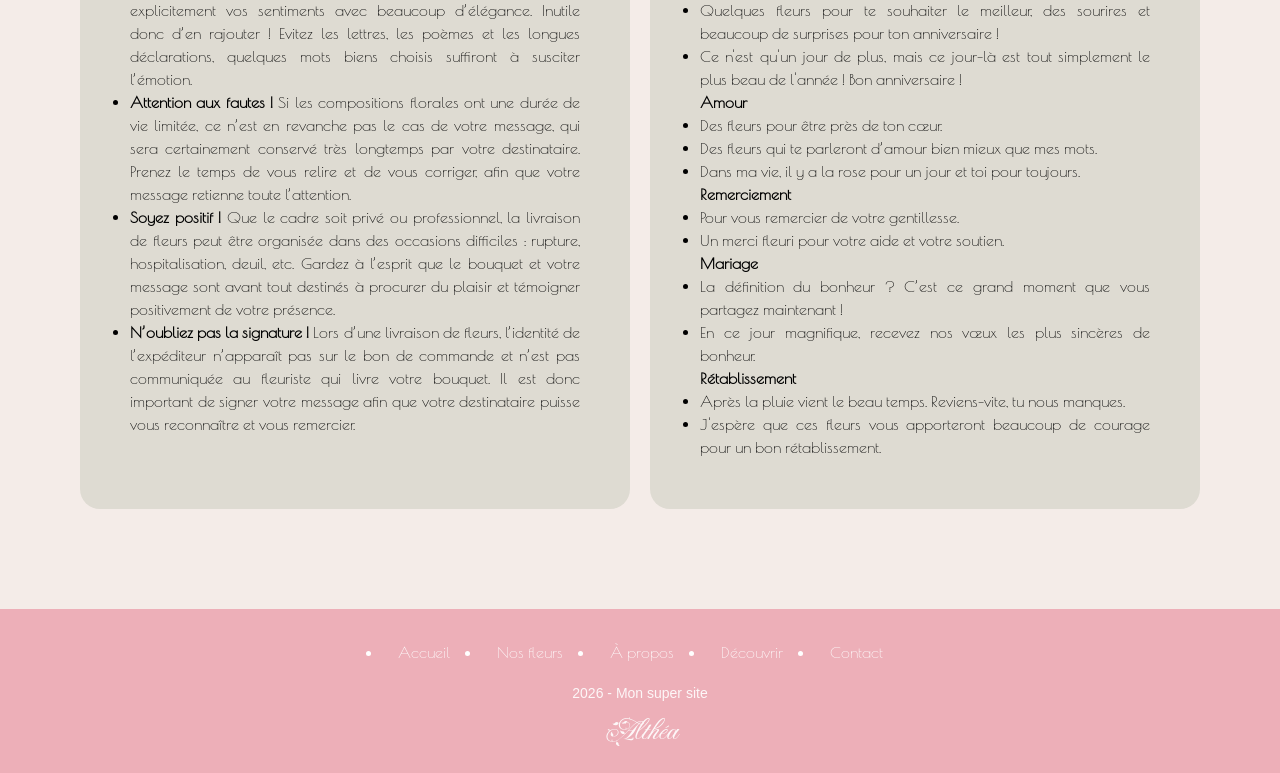
<file: nos fleurs.html>
<!DOCTYPE html>
<html lang="en">

<head>
    <meta charset="UTF-8">
    <meta name="viewport" content="width=device-width, initial-scale=1.0">
    <meta name="view-transition" content="same-origin">
    <title>Boutique</title>
    <link rel="stylesheet" href="nos fleurs.css">
    <style>
        @import url('https://fonts.googleapis.com/css2?family=Fleur+De+Leah&family=Nerko+One&display=swap');
        @import url('https://fonts.googleapis.com/css2?family=Poiret+One&display=swap');
    </style>
</head>


<body>
    <header>
        <h1>Althéa</h1>
    </header>

    <nav>
        <ul class="navigation">
            <li><a href="index.html">Accueil</a></li>
            <li><a href="nos fleurs.html">Nos fleurs</a></li>
            <li><a href="apropos.html">À propos</a></li>
            <li><a href="decouvrir.html">Découvrir</a></li>
            <li><a href="contact.html">Contact</a></li>

        </ul>
    </nav>

    <main>
        <div class="selection">
            <h1>Notre sélection du moment</h1>
            <h3>Découvrez notre collection de fleurs, plantes et cadeaux</h3>
        </div>
        <section>
            <div class="polaroid1">
                <img src="images/bouquet de lys.jpg" alt="bouquet1" id="bouquet1" style="width:100%">
                <div class="desc">
                    <p>Joyeux anniversaire !</p>
                </div>
                <div class="prix">
                    <p>Dès <span class="details">42.95€</span></p>
                </div>
            </div>


            <div class="polaroid1">
                <img src="images/bouquet&vase.jpg" alt="bouquet1" id="bouquet1" style="width:100%">
                <div class="desc">
                    <p>Poésie et son vase offert</p>
                </div>
                <div class="prix">
                    <p>Dès <span class="details">44.95€</span></p>
                </div>
            </div>

            <div class="polaroid1">
                <img src="images/bouquetdemimosa.jpg" alt="bouquet1" id="bouquet1" style="width:100%">
                <div class="desc">
                    <p>Bouquet de Mimosa</p>
                </div>
                <div class="prix">
                    <p>Dès <span class="details">34.95€</span></p>

                </div>
                <div class="saison">
                    <p>Les fleurs de saison !
                    <p>
                </div>
            </div>

            <div class="polaroid1">
                <img src="images/bouquet de vraie lys.jpg" alt="bouquet1" id="bouquet1" style="width:100%">
                <div class="desc">
                    <p>Bouquet de Lys</p>
                </div>
                <div class="prix">
                    <p>Dès <span class="details">33.95€</span></p>

                </div>

            </div>

            <div class="polaroid1">
                <img src="images/douceur poudrée.jpg" alt="bouquet1" id="bouquet1" style="width:100%">
                <div class="desc">
                    <p>Douceur poudrée</p>
                </div>
                <div class="prix">
                    <p>Dès <span class="details">34.95€</span></p>

                </div>

            </div>


            <div class="polaroid1">
                <img src="images/bisous.jpg" alt="bouquet1" id="bouquet1" style="width:100%">
                <div class="desc">
                    <p>Bisous</p>
                </div>
                <div class="prix">
                    <p>Dès <span class="details">24.95€</span></p>

                </div>

            </div>


            <div class="polaroid1">
                <img src="images/coton.jpg" alt="bouquet1" id="bouquet1" style="width:100%">
                <div class="desc">
                    <p>Côton</p>
                </div>
                <div class="prix">
                    <p>Dès <span class="details">35.95€</span></p>

                </div>

            </div>

            <div class="polaroid1">
                <img src="images/jonqilles.jpg" alt="bouquet1" id="bouquet1" style="width:100%">
                <div class="desc">
                    <p>Bouquet printanier</p>
                </div>
                <div class="prix">
                    <p>Dès <span class="details">32.95€</span></p>

                </div>
                <div class="saison">
                    <p>Jonquilles offertes!</p>

                </div>
            </div>

            <div class="polaroid1">
                <img src="images/coffret.jpg" alt="bouquet1" id="bouquet1" style="width:100%">
                <div class="desc">
                    <p>Duo Roses et Coffret Rituals</p>
                </div>
                <div class="prix">
                    <p>Dès <span class="details">49.45€</span></p>

                </div>
                <div class="saison">
                    <p>Livraison à petit prix</p>

                </div>
            </div>

            <div class="polaroid1">
                <img src="images/coffret naissance.jpg" alt="bouquet1" id="bouquet1" style="width:100%">
                <div class="desc">
                    <p>Coffret Naissance</p>
                </div>
                <div class="prix">
                    <p>Dès <span class="details">38.45€</span></p>

                </div>
                <div class="saison">
                    <p>Frais de port à 2€</p>

                </div>
            </div>


            <div class="polaroid1">
                <img src="images/Duo tournesols.png" alt="bouquet1" id="bouquet1" style="width:100%">
                <div class="desc">
                    <p>Coffret LEGO Tournesols</p>
                </div>
                <div class="prix">
                    <p>Dès <span class="details">42.95€</span></p>

                </div>
                <div class="saison">
                    <p>Livraison à petit prix</p>

                </div>
            </div>


            <div class="polaroid1">
                <img src="images/duo rose champagne.jpg" alt="bouquet1" id="bouquet1" style="width:100%">
                <div class="desc">
                    <p>Duo Roses et Champagne</p>
                </div>
                <div class="prix">
                    <p>Dès <span class="details">55.95€</span></p>


                </div>



        </section>
        <section class="transition">
            <h2>Petit coin lecture...</h2>
        </section>

        <section>
            <div class="bigcontainer">
                <div class="texte">
                    <h2>Numéro 1 de la livraison de fleurs</h2>
                    <p>Leader de la livraison de fleurs depuis plus de 18 ans, Althéa vous propose sur son site de vente
                        en ligne la garantie d'un service de qualité pour envoyer des fleurs ou offrir un cadeau en
                        toute
                        occasion.

                        Grâce à notre réseau de plus de 5000 fleuristes répartis dans toute la France, <span
                            class="bold">chaque bouquet de
                            roses ou de saison est unique</span>. Que vous choisissiez parmi nos fleuristes à Poudlard,
                        à Westeros
                        ou
                        dans le Mordor: Nous vous garantissons la <span class="bold">qualité</span>. Leader depuis plus
                        de 18 ans,
                        Althéa offre le meilleur site pour la livraison de fleurs. Pour en savoir plus sur
                        notre histoire et nos valeurs, <a href="apropos.html">découvrez qui nous sommes.</a>
                    </p>
                </div>

                <div class="texte">
                    <h2>Un bouquet de fleurs fraîches de chez vous dans la journée !
                    </h2>
                    <p>Grâce à un large réseau de fleuristes partenaires, <span class="bold">votre bouquet de fleurs est
                            livré en 4h</span>, tous
                        les jours même le dimanche et les jours fériés dans la France entière. Pour cela, il vous suffit
                        de sélectionner votre bouquet de fleurs avec la mention « livraison possible aujourd’hui » avant
                        17h (avant 11h le dimanche); De renseigner le créneau de livraison souhaitée et les coordonnées
                        pour l’envoi. <span class="bold">L’artisan fleuriste à proximité se charge du reste!</span> Il
                        réalisera la composition
                        choisie avec <span class="bold">le plus grand soin</span> et assurera lui-même la au
                        destinataire. Ainsi nous vous
                        garantissons <span class="bold">un assortiment de fleurs fraîches et une livraison
                            express!</span> </p>
                </div>

                <div class="texte">
                    <h2>Tout savoir sur la jonquille (ou narcisse)</h2>
                    <p>Avec sa fleur en trompette, sa couleur jaune d’or ou blanc crème et son parfum agréable, <span
                            class="bold">la
                            jonquille</span> symbolise le retour des beaux jours ! Cette fleur simple fait la joie des
                        jardiniers,
                        des promeneurs et des enfants lorsqu’aux prémices du printemps, elle pointe le bout de son
                        nez. La <span class="bold">jonquille ou narcisse</span> appartient au genre Narcissus et à la
                        famille des Amaryllidacées.
                        Le nom <span class="bold">« narcisse »</span> est directement issu du terme Narcissus, alors que
                        le nom <span class="bold">« jonquille »</span>
                        correspond plus précisément à l’espèce Narcissus jonquilla. Mais que vous utilisiez l’un ou
                        l’autre de ces noms vernaculaires, il s’agit bien de <span class="bold">la même fleur !</span>
                        Cette plante à bulbes de 20
                        à 40 cm de hauteur offre une fleur unique, véritable couronne d’or à bord ondulé, jaune ou
                        blanche suivant les variétés. Elle est habillée d’un élégant feuillage linéaire et cylindrique.
                        Le genre Narcissus compte près de 3 000 espèces.
                    </p>
                    <a href="https://www.interflora.fr/blog/jonquille/">En savoir plus...</a>
                </div>

                <div class="texte">
                    <h2>Comment conserver son bouquet?</h2>

                    <p>Un bouquet vient de vous être livré: les premiers gestes</p>
                    <ul>
                        <li><span class="bold">Recoupez les tiges !</span> Même si votre fleuriste l’a déjà fait avant
                            la livraison de votre bouquet,
                            il est indiqué de recouper le bas des tiges en biseau sur environ 2 centimètres afin de
                            faciliter l’absorption de l’eau.</li>

                        <li><span class="bold">Taillez les feuilles !</span> Seulement celles du bas, qui seraient
                            susceptibles de tremper dans
                            l’eau
                            du vase. Comme pour les tiges, utilisez un couteau aiguisé plutôt qu’un sécateur ou des
                            ciseaux,
                            afin de produire une coupure nette, sans écraser les tiges.</li>

                        <li><span class="bold">Choisissez un vase adapté !</span> Le vase doit être propre et
                            proportionnel au bouquet. Dans
                            l’idéal,
                            la hauteur du vase doit faire au minimum la moitié de la longueur des tiges. En cas de
                            doute, le
                            plus simple reste la livraison d’un bouquet de fleurs avec vase.</li>

                        <li><span class="bold">De l’eau fraîche !</span> L’eau du vase doit être propre et à température
                            ambiante afin de ne pas
                            brusquer les fleurs. Vous pouvez agrémenter l’eau avec de la nourriture pour fleurs coupées,
                            en
                            respectant toutefois les doses prescrites.</li>

                        <li><span class="bold">Ne défaites pas les liens !</span> La beauté de la composition florale ne
                            dépend que du
                            savoir-faire et
                            de la créativité de votre artisan fleuriste. Après une livraison, retirez le bouquet de
                            l’emballage mais ne défaites surtout pas les liens qui le structurent.</li>
                    </ul>


                </div>

                <div class="texte">
                    <h2>Livraison de fleur: nos idées de message</h2>

                    <p>Nos conseils pour rédiger votre message</p>
                    <ul>
                        <li><span class="bold">Ecrivez un message court !</span> A elles seules, les fleurs expriment
                            explicitement vos sentiments
                            avec beaucoup d’élégance. Inutile donc d’en rajouter ! Evitez les lettres, les poèmes et les
                            longues déclarations, quelques mots biens choisis suffiront à susciter l’émotion.</li>
                        <li><span class="bold">Attention aux fautes !</span> Si les compositions florales ont une durée
                            de vie limitée, ce n’est
                            en revanche pas le cas de votre message, qui sera certainement conservé très longtemps par
                            votre destinataire. Prenez le temps de vous relire et de vous corriger, afin que votre
                            message retienne toute l’attention.</li>
                        <li><span class="bold">Soyez positif !</span> Que le cadre soit privé ou professionnel, la
                            livraison de fleurs peut être
                            organisée dans des occasions difficiles : rupture, hospitalisation, deuil, etc. Gardez à
                            l’esprit que le bouquet et votre message sont avant tout destinés à procurer du plaisir et
                            témoigner positivement de votre présence.</li>
                        <li><span class="bold">N’oubliez pas la signature !</span> Lors d’une livraison de fleurs,
                            l’identité de l’expéditeur
                            n’apparaît pas sur le bon de commande et n’est pas communiquée au fleuriste qui livre votre
                            bouquet. Il est donc important de signer votre message afin que votre destinataire puisse
                            vous reconnaître et vous remercier.</li>
                    </ul>

                </div>

                <div class="texte">
                    <h2>Nos suggestions</h2>

                    <p>À court d'idées ? Nous sommes là pour vous aider</p>
                    <p><span class="bold">Anniversaire</span></p>
                    <ul>
                        <li>Quelques fleurs pour te souhaiter le meilleur, des sourires et beaucoup de surprises pour
                            ton anniversaire !</li>
                        <li>Ce n'est qu'un jour de plus, mais ce jour-là est tout simplement le plus beau de l'année !
                            Bon anniversaire !</li>

                    </ul>
                    <p><span class="bold">Amour</span></p>
                    <ul>
                        <li>Des fleurs pour être près de ton cœur.</li>
                        <li>Des fleurs qui te parleront d’amour bien mieux que mes mots.</li>
                        <li>Dans ma vie, il y a la rose pour un jour et toi pour toujours.</li>
                    </ul>

                    <p><span class="bold">Remerciement</span></p>
                    <ul>
                        <li>Pour vous remercier de votre gentillesse.</li>
                        <li>Un merci fleuri pour votre aide et votre soutien.</li>
                    </ul>

                    <p><span class="bold">Mariage</span></p>
                    <ul>
                        <li>La définition du bonheur ? C’est ce grand moment que vous partagez maintenant !</li>
                        <li>En ce jour magnifique, recevez nos vœux les plus sincères de bonheur.</li>
                    </ul>

                    <p><span class="bold">Rétablissement</span></p>
                    <ul>
                        <li>Après la pluie vient le beau temps. Reviens-vite, tu nous manques.</li>
                        <li>J'espère que ces fleurs vous apporteront beaucoup de courage pour un bon rétablissement.
                        </li>
                    </ul>
                </div>


            </div>
        </section>
    </main>



    <footer>
        <div class="footer-content">
            <ul class="navigationfooter">
                <li><a href="index.html">Accueil</a></li>
                <li><a href="nos fleurs.html">Nos fleurs</a></li>
                <li><a href="apropos.html">À propos</a></li>
                <li><a href="decouvrir.html">Découvrir</a></li>
                <li><a href="contact.html">Contact</a></li>

            </ul>
            <p>2026 - Mon super site</p>
            <p class="footer-logo">Althéa</p>
        </div>
    </footer>

</body>

</html>
</file>
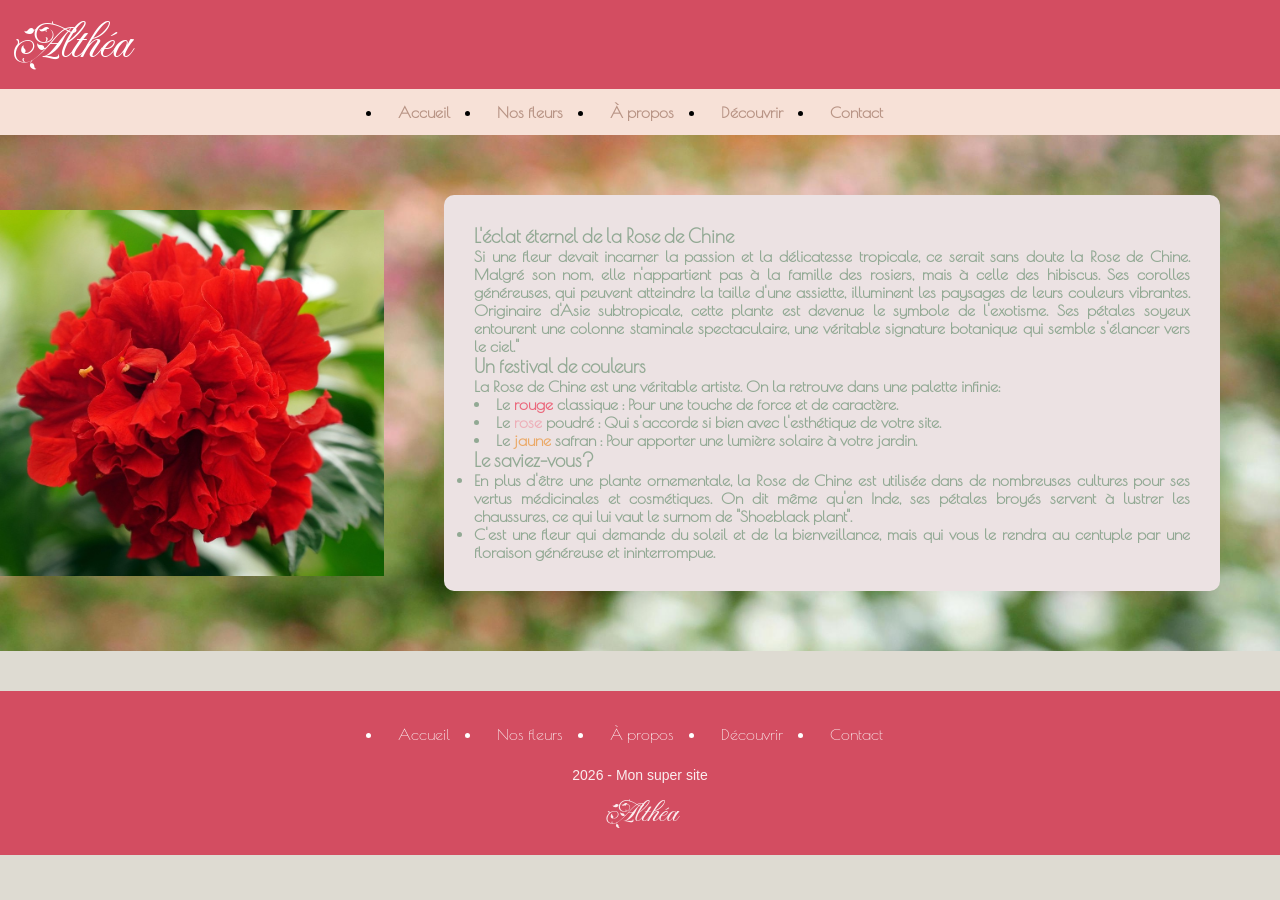
<file: rosedechine.html>
<!DOCTYPE html>
<html lang="en">

<head>
    <meta charset="UTF-8">
    <meta name="viewport" content="width=device-width, initial-scale=1.0">
    <meta name="view-transition" content="same-origin">
    <title>Rose de Chine</title>
    <link rel="stylesheet" href="stylerosedechine.css">
    <style>
        @import url('https://fonts.googleapis.com/css2?family=Fleur+De+Leah&family=Nerko+One&display=swap');
        @import url('https://fonts.googleapis.com/css2?family=Poiret+One&display=swap');
    </style>
</head>

<body>

    <header>
        <h1>Althéa</h1>
    </header>
    <nav>
        <ul class="navigation">
            <li><a href="index.html">Accueil</a></li>
            <li><a href="nos fleurs.html">Nos fleurs</a></li>
            <li><a href="apropos.html">À propos</a></li>
            <li><a href="decouvrir.html">Découvrir</a></li>
            <li><a href="contact.html">Contact</a></li>

        </ul>
    </nav>
    <main>
        <section>
            <div class="container">
                <img src="images/rose de chine.jpg" alt="Rose" id="Rose">
                <div class="article1">
                    <h3>L'éclat éternel de la Rose de Chine</h3>
                    <p>Si une fleur devait incarner la passion et la délicatesse tropicale, ce serait sans doute la Rose
                        de Chine. Malgré son nom, elle n'appartient pas à la famille des rosiers, mais à celle des
                        hibiscus. Ses corolles généreuses, qui peuvent atteindre la taille d'une assiette, illuminent
                        les paysages de leurs couleurs vibrantes.

                        Originaire d'Asie subtropicale, cette plante est devenue le symbole de l'exotisme. Ses pétales
                        soyeux entourent une colonne staminale spectaculaire, une véritable signature botanique qui
                        semble s'élancer vers le ciel."</p>
                    <h3>Un festival de couleurs</h3>
                    <p>La Rose de Chine est une véritable artiste. On la retrouve dans une palette infinie:</p>

                    <li>Le <span class="rouge">rouge</span> classique : Pour une touche de force et de caractère.</li>

                    <li>Le <span class="rose">rose</span> poudré : Qui s'accorde si bien avec l'esthétique de votre
                        site.</li>

                    <li>Le <span class="jaune">jaune</span> safran : Pour apporter une lumière solaire à votre jardin.
                    </li>

                    <h3>Le saviez-vous?</h3>
                    <ul>
                        <li>En plus d'être une plante ornementale, la Rose de Chine est utilisée dans de nombreuses
                            cultures pour ses vertus médicinales et cosmétiques. On dit même qu'en Inde, ses pétales
                            broyés servent à lustrer les chaussures, ce qui lui vaut le surnom de "Shoeblack plant".
                        </li>

                        <li>C'est une fleur qui demande du soleil et de la bienveillance, mais qui vous le rendra au
                            centuple par une floraison généreuse et ininterrompue.</li>

                    </ul>

                </div>
            </div>
        </section>
    </main>


    <footer>
        <div class="footer-content">
            <ul class="navigationfooter">
                <li><a href="index.html">Accueil</a></li>
                <li><a href="nos fleurs.html">Nos fleurs</a></li>
                <li><a href="apropos.html">À propos</a></li>
                <li><a href="decouvrir.html">Découvrir</a></li>
                <li><a href="contact.html">Contact</a></li>

            </ul>
            <p>2026 - Mon super site</p>
            <p class="footer-logo">Althéa</p>
        </div>
    </footer>

</body>

</html>
</file>
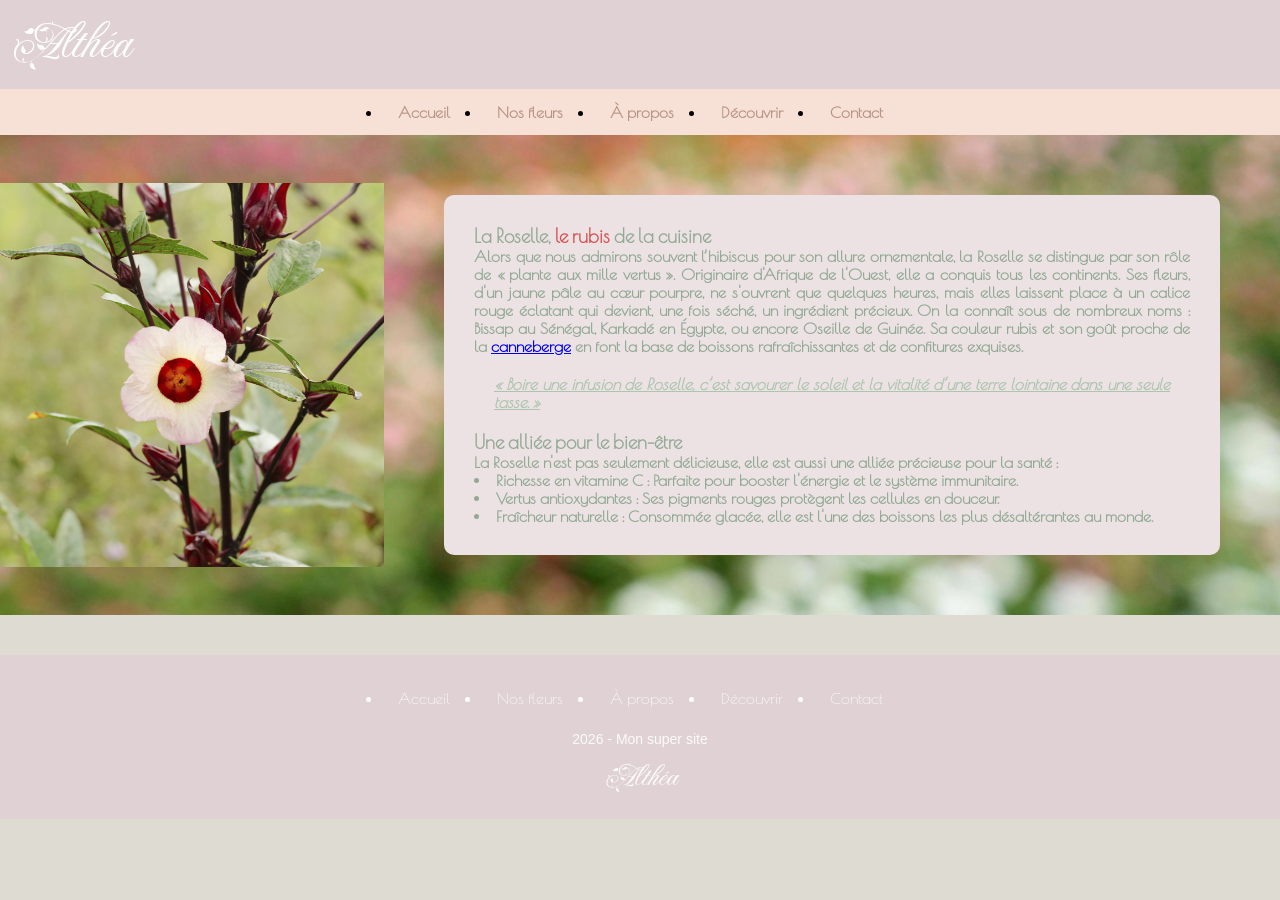
<file: roselle.html>
<!DOCTYPE html>
<html lang="en">

<head>
    <meta charset="UTF-8">
    <meta name="viewport" content="width=device-width, initial-scale=1.0">
    <meta name="view-transition" content="same-origin">
    <title>Roselle</title>
    <link rel="stylesheet" href="roselle.css">
    <style>
        @import url('https://fonts.googleapis.com/css2?family=Fleur+De+Leah&family=Nerko+One&display=swap');
        @import url('https://fonts.googleapis.com/css2?family=Poiret+One&display=swap');
    </style>
</head>

<body>
    <header>
        <h1>Althéa</h1>
    </header>

    <nav>
        <ul class="navigation">
            <li><a href="index.html">Accueil</a></li>
            <li><a href="nos fleurs.html">Nos fleurs</a></li>
            <li><a href="apropos.html">À propos</a></li>
            <li><a href="decouvrir.html">Découvrir</a></li>
            <li><a href="contact.html">Contact</a></li>

        </ul>
    </nav>

    <main>
        <section>
            <div class="container">
                <img src="images/Roselle-flower.jpg" alt="roselle" id="Roselle">
                <div class="article1">
                    <h3>La Roselle,<span class="rubis"> le rubis</span> de la cuisine</h3>
                    <p>Alors que nous admirons souvent l’hibiscus pour son allure ornementale, la Roselle se distingue
                        par son rôle de « plante aux mille vertus ». Originaire d'Afrique de l'Ouest, elle a conquis
                        tous les continents. Ses fleurs, d'un jaune pâle au cœur pourpre, ne s'ouvrent que quelques
                        heures, mais elles laissent place à un calice rouge éclatant qui devient, une fois séché, un
                        ingrédient précieux.

                        On la connaît sous de nombreux noms : Bissap au Sénégal, Karkadé en Égypte, ou encore Oseille de
                        Guinée. Sa couleur rubis et son goût proche de la <a
                            href="https://fr.wikipedia.org/wiki/Oxycoccos">canneberge</a> en font la base de boissons
                        rafraîchissantes et de confitures exquises.</p>


                    <p>
                    <div class="details">« Boire une infusion de Roselle, c’est savourer le soleil et la vitalité d’une
                        terre lointaine dans une seule tasse. »</div>
                    </p>

                    <h3>Une alliée pour le bien-être</h3>
                    <p>La Roselle n'est pas seulement délicieuse, elle est aussi une alliée précieuse pour la santé :
                    </p>

                    <li>Richesse en vitamine C : Parfaite pour booster l'énergie et le système immunitaire.</li>

                    <li>Vertus antioxydantes : Ses pigments rouges protègent les cellules en douceur.</li>

                    <li>Fraîcheur naturelle : Consommée glacée, elle est l'une des boissons les plus désaltérantes au
                        monde.</li>



                </div>
            </div>
        </section>
    </main>



    <footer>
        <div class="footer-content">
            <ul class="navigationfooter">
                <li><a href="index.html">Accueil</a></li>
                <li><a href="nos fleurs.html">Nos fleurs</a></li>
                <li><a href="apropos.html">À propos</a></li>
                <li><a href="decouvrir.html">Découvrir</a></li>
                <li><a href="contact.html">Contact</a></li>

            </ul>
            <p>2026 - Mon super site</p>
            <p class="footer-logo">Althéa</p>
        </div>
    </footer>

</body>

</html>
</file>
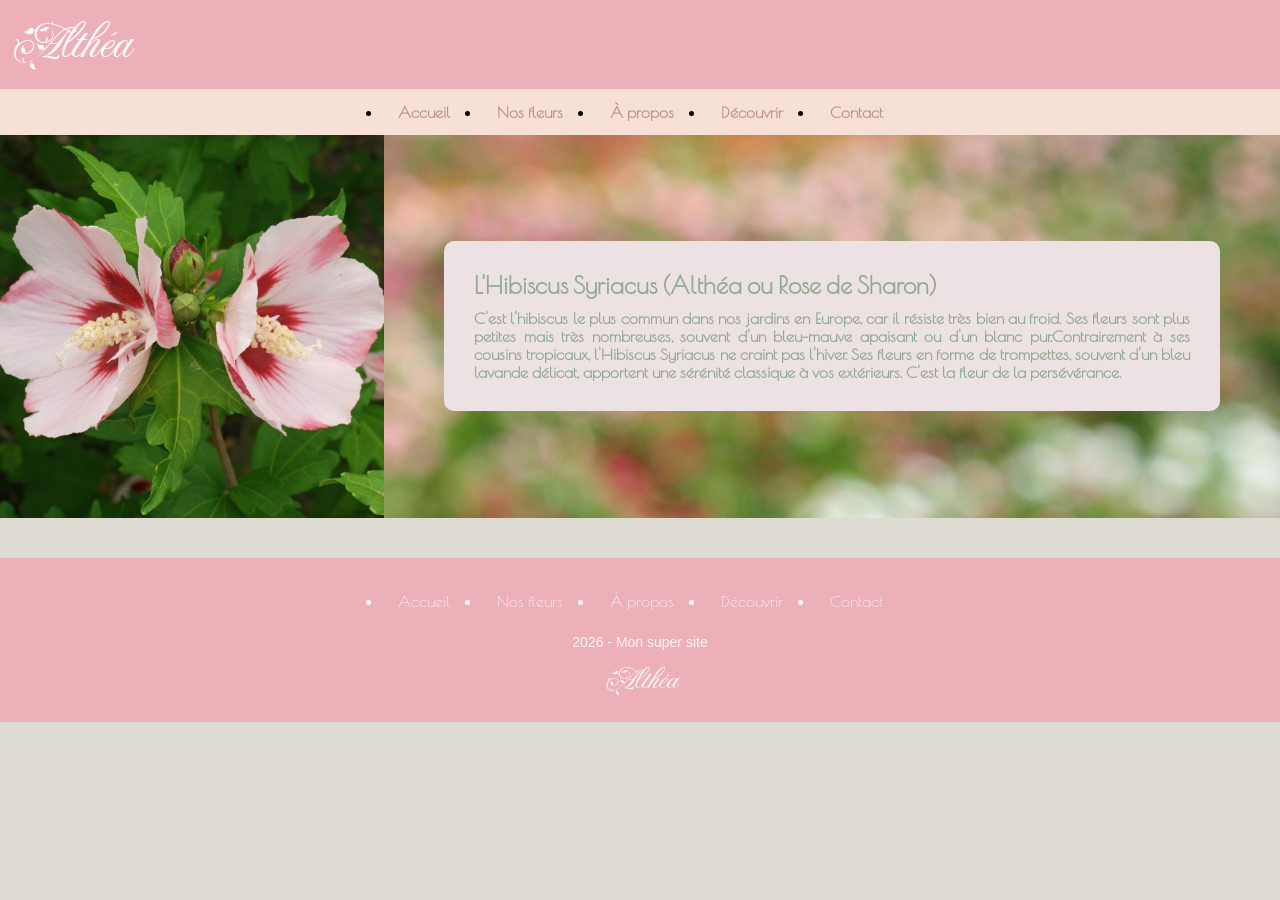
<file: syriacus.html>
<!DOCTYPE html>
<html lang="en">

<head>
    <meta charset="UTF-8">
    <meta name="viewport" content="width=device-width, initial-scale=1.0">
    <meta name="view-transition" content="same-origin">
    <title>Hibiscus Syriacus</title>
    <link rel="stylesheet" href="stylesyricacus.css">
    <style>
        @import url('https://fonts.googleapis.com/css2?family=Fleur+De+Leah&family=Nerko+One&display=swap');
        @import url('https://fonts.googleapis.com/css2?family=Poiret+One&display=swap');
    </style>
</head>

<body>

    <header>
        <h1>Althéa</h1>
    </header>
    <nav>
        <ul class="navigation">
            <li><a href="index.html">Accueil</a></li>
            <li><a href="nos fleurs.html">Nos fleurs</a></li>
            <li><a href="apropos.html">À propos</a></li>
            <li><a href="decouvrir.html">Découvrir</a></li>
            <li><a href="contact.html">Contact</a></li>

        </ul>
    </nav>
    <main>
        <section>
            <div class="container">
                <img src="images/Hibiscus-syriacus-4.jpg" alt="Syriacus" id="Syriacus">
                <div class="article1">
                    <h2>L'Hibiscus Syriacus (Althéa ou Rose de Sharon)</h2>
                    <p>C'est l'hibiscus le plus commun dans nos jardins en Europe, car il résiste très bien au froid.
                        Ses fleurs sont plus petites mais très nombreuses, souvent d'un bleu-mauve apaisant ou d'un
                        blanc pur.Contrairement à ses cousins tropicaux, l'Hibiscus Syriacus ne craint pas l'hiver. Ses
                        fleurs en forme de trompettes, souvent d'un bleu lavande délicat, apportent une sérénité
                        classique à vos extérieurs. C'est la fleur de la persévérance.</p>

                </div>
            </div>
        </section>
    </main>



    <footer>
        <div class="footer-content">
            <ul class="navigationfooter">
                <li><a href="index.html">Accueil</a></li>
                <li><a href="nos fleurs.html">Nos fleurs</a></li>
                <li><a href="apropos.html">À propos</a></li>
                <li><a href="decouvrir.html">Découvrir</a></li>
                <li><a href="contact.html">Contact</a></li>

            </ul>
            <p>2026 - Mon super site</p>
            <p class="footer-logo">Althéa</p>
        </div>
    </footer>

</body>

</html>
</file>
<file: style.css>
* {
    margin: 0;
    padding: 0;
    box-sizing: border-box;
}

@view-transition {
    navigation: auto;
}

body {
    background-color: #f4ece8;
   
}

header {
    background-color: #edafb8;
    background-image: url(images/shiny.gif);
    background-repeat: repeat;
    background-size: contain;
    color: #ffffff;
    padding: 10px;
    display: flex;
    justify-content: flex-start;
}

#shiny {
    height: 80px;
    width: 80px;
}

header>h1 {
    font-family: "Fleur De Leah", cursive;
    font-weight: lighter;
    font-size: 50px;
    background-color: #edafb8;

}

nav {
    background-color: #f7e1d7;


}


.navigation li a:hover {
    background-color: #e3c6b9;
    color: #f8e8e0;
}

.navigation {
    display: flex;
    flex-direction: row;
    gap: 15px;
    justify-content: center;
}

.navigation li a {
    display: flex;
    color: #b89485;
    padding: 14px 16px;
    text-decoration: none;
    font-family: "Poiret One", sans-serif;
    font-weight: bolder;
}


.navigationfooter {
    display: flex;
    flex-direction: row;
    gap: 15px;
    justify-content: center;
}

.navigationfooter li a {
    display: flex;
    color: white;
    padding: 14px 16px;
    text-decoration: none;
    font-family: "Poiret One", sans-serif;
}

.navigationfooter li a:hover {
    background-color: #d2808c;
    
}

.container {
    display: flex;
    align-items: start;
    flex-wrap: wrap;
    justify-content: space-between;
    padding: 50px;
    margin: 0px 160px 0px 160px;

}





#Hibiscus {
    height: 280x;
    width: 280px;
    border: 5px #4a5759 solid;
    border-radius: 500px;
    transition: width 1s
}

#Hibiscus:hover {
    opacity: 50%;
    width: 320px;
    height: 320px;

}

.desc1 {
    color: #4a5759 solid;
    font-family: "Poiret One", sans-serif;
    text-align: center;
    font-weight: bold;
}

#Chine {
    height: 280x;
    width: 280px;
    border: 5px #4a5759 solid;
    border-radius: 500px;
    transition: width 1s
}

#Chine:hover {
    opacity: 50%;
    width: 320px;
    height: 320px;

}

#Desmarais {
    height: 280x;
    width: 280px;
    border: 5px #4a5759 solid;
    border-radius: 500px;
    transition: width 1s
}

#Desmarais:hover {
    opacity: 50%;
    width: 320px;
    height: 320px;

}

#Roselle {
    height: 280x;
    width: 280px;
    border: 5px #4a5759 solid;
    border-radius: 500px;
    transition: width 1s
}

#Roselle:hover {
    opacity: 50%;
    width: 320px;
    height: 320px;

}

#Lanterne {
    height: 280x;
    width: 280px;
    border: 5px #4a5759 solid;
    border-radius: 500px;
    transition: width 1s
}

#Lanterne:hover {
    opacity: 50%;
    width: 320px;
    height: 320px;

}

#Syriacus {
    height: 280x;
    width: 280px;
    border: 5px #4a5759 solid;
    border-radius: 500px;
    transition: width 1s
}

#Syriacus:hover {
    opacity: 50%;
    width: 320px;
    height: 320px;

}


#Genevii {
    height: 280x;
    width: 280px;
    border: 5px #4a5759 solid;
    border-radius: 500px;
    transition: width 1s
}

#Genevii:hover {
    opacity: 50%;
    width: 320px;
    height: 320px;

}


#Texas {
    height: 280x;
    width: 280px;
    border: 5px #4a5759 solid;
    border-radius: 500px;
    transition: width 1s
}

#Texas:hover {
    opacity: 50%;
    width: 320px;
    height: 320px;

}

.desc2 {
    color: #4a5759 solid;
    font-family: "Poiret One", sans-serif;
    text-align: center;
    font-weight: bold;

}

.bigcontainer {
    display: flex;
    flex-direction: column-reverse;



}

.container2 {
    display: flex;
    text-align: center;
    font-family: "Poiret One", sans-serif;
    font-weight: bold;
    justify-content: center;

    background-color: #dedbd2;

    padding: 50px;



}

.container3 {
    display: flex;
    justify-content: center;
    text-align: center;
    font-family: "Poiret One", sans-serif;
    font-weight: bold;
    flex-direction: column;
    background-color: #dedbd2;
    text-decoration: none;


    padding: 50px;
    margin: 10px;
    border-radius: 25px;
    background-image: url(images/sakura\ tree.gif);
    background-size: 15%;
    background-repeat: no-repeat;


}


.container2 h3 {
    font-size: 30px;
    padding-bottom: 15px;
    text-decoration: underline;
}


#beaucoupdhibiscus {
    width: 85%;
    border-radius: 15px;


}

.navigationfooter {
    display: flex;
    flex-direction: row;
    gap: 15px;
    justify-content: center;
}

.navigationfooter li a {
    display: flex;
    color: white;
    padding: 14px 16px;
    text-decoration: none;
    font-family: "Poiret One", sans-serif;
}

.navigationfooter li a:hover {
    background-color: #d2808c;
    
}

footer {
    background-color: #edafb8;
    color: #ffffff;
    padding: 20px;
    margin-top: 40px;
    text-align: center;
}

.footer-content {
    display: flex;
    flex-direction: column;
    align-items: center;
    gap: 10px;
}

.footer-logo {
    font-family: "Fleur De Leah", cursive;
    font-size: 30px;

}

footer p {
    font-family: sans-serif;
    font-size: 14px;
    opacity: 0.9;
}
</file>
<file: apropos.css>
* {
    margin: 0;
    padding: 0;
    box-sizing: border-box;
}

@view-transition {
    navigation: auto;
}

body {
    background-color: #f4ece8;
    background-image: url(images/sakura.gif);

}

header {
    background-color: #edafb8;
    background-image: url(images/shiny.gif);
    background-repeat: repeat;
    background-size: contain;
    color: #ffffff;
    padding: 10px;
    display: flex;
    justify-content: flex-start;
}


#shiny {
    height: 80px;
    width: 80px;
}



header>h1 {
    font-family: "Fleur De Leah", cursive;
    font-weight: lighter;
    font-size: 50px;
    background-color: #edafb8;

}

nav {
    background-color: #f7e1d7;


}


.navigation li a:hover {
    background-color: #e3c6b9;
    color: #f8e8e0;
}

.navigation {
    display: flex;
    flex-direction: row;
    gap: 15px;
    justify-content: center;
}

.navigation li a {
    display: flex;
    color: #b89485;
    padding: 14px 16px;
    text-decoration: none;
    font-family: "Poiret One", sans-serif;
    font-weight: bolder;
}

.container {
    display: flex;

    justify-content: right;
    background-color: #dedbd2;
    flex-direction: column;

    padding: 50px;
    border-radius: 20px;
    margin: 10px 150px 0px 150px;

    font-family: "Poiret One", sans-serif;

}

.container2 {
    display: flex;

    flex-direction: column;
    background-color: #dedbd2;


    padding: 50px;
    border-radius: 20px;
    margin: 10px 150px 0px 150px;

    font-family: "Poiret One", sans-serif;

}


ul {
    display: flex;
    flex-direction: row;
    justify-content: space-between;
    margin: 0px 120px 0px 120px;
}

#couverture {
    width: 80px;
    border-radius: 500px;
    margin-top: 15px;
    border: #ba4151 dotted 5px;
    transition: 1s;
}

#couverture:hover {
    width: 90px;
}

#tulips {
    margin-top: 15px;
    border-radius: 15px;
}

.partenaire {
    font-family: "Fleur De Leah", cursive;
    color: #ba4151;
    font-size: 25px;

}


.details {
    font-weight: bolder;
    color: #ba4151;
}

.mentionspecial {
    font-style: italic;
    font-size: 14px;
    padding: 15px;
}

.signature {


    font-size: 15px;
    padding-top: 10px;
}

.prenom {
    font-size: 25px;
    color: #ba4151;
    font-family: "Fleur De Leah", cursive;
    font-weight: lighter;
}

h2 {
    padding-bottom: 15px;
}

.navigationfooter {
    display: flex;
    flex-direction: row;
    gap: 15px;
    justify-content: center;
}

.navigationfooter li a {
    display: flex;
    color: white;
    padding: 14px 16px;
    text-decoration: none;
    font-family: "Poiret One", sans-serif;
}

.navigationfooter li a:hover {
    background-color: #d2808c;

}

footer {
    background-color: #edafb8;
    color: #ffffff;
    padding: 20px;
    margin-top: 40px;
    text-align: center;
}

.footer-content {
    display: flex;
    flex-direction: column;
    align-items: center;
    gap: 10px;
}

.footer-logo {
    font-family: "Fleur De Leah", cursive;
    font-size: 30px;

}

footer p {
    font-family: sans-serif;
    font-size: 14px;
    opacity: 0.9;
}
</file>
<file: contact.css>
* {
    margin: 0;
    padding: 0;
    box-sizing: border-box;
}


@view-transition {
    navigation: auto;
}

body {
    background-color: #dedbd2;
    background-image: url(images/fleur.gif);
    background-size: 20%;
    background-position-y: 735px;

    background-repeat: repeat-x;
}

header {
    background-color: #edafb8;
    color: #ffffff;
    padding: 10px;
    display: flex;
    justify-content: flex-start;
}

header>h1 {
    font-family: "Fleur De Leah", cursive;
    font-weight: lighter;
    font-size: 50px;
    background-color: #edafb8;

}



#lotus {
    width: 100px;
    position: absolute;
    left: 150px;
}


nav {
    background-color: #f7e1d7;
}


.navigation li a:hover {
    background-color: #e3c6b9;
    color: #f8e8e0;
}

.navigation {
    display: flex;
    flex-direction: row;
    gap: 15px;
    justify-content: center;
}

.navigation li a {
    display: flex;
    color: #b89485;
    padding: 14px 16px;
    text-decoration: none;
    font-family: "Poiret One", sans-serif;
    font-weight: bolder;
}

h2 {
    font-family: "Poiret One", sans-serif;
    font-weight: bolder;
    text-align: center;
}

input[type="text"] {
    border: #b8b4a5 solid 2px;
    border-radius: 15px;
    background-color: #f0ede6;
    font-family: "Poiret One", sans-serif;
    font-weight: bolder;
    text-align: center;
    display: flex;
    flex-direction: column;
    width: 250px;
    height: 50px;

}

textarea[name="message"] {
    border: #b8b4a5 solid 2px;
    border-radius: 15px;
    background-color: #f0ede6;
    font-family: "Poiret One", sans-serif;
    font-weight: bolder;
    text-align: center;
    width: 250px;
    height: 150px;
}

button[type="submit"] {
    border: #b8b4a5 solid 2px;
    border-radius: 25px;
    background-color: #f0ede6;
    font-family: "Poiret One", sans-serif;
    font-weight: bolder;
    padding: 20px;
}

form {
    display: flex;
    flex-direction: column;
    gap: 5px;
}

.formulaire {
    display: flex;
    justify-content: center;
    margin: 50px;

}

.info {
    font-family: "Poiret One", sans-serif;
    font-weight: bolder;
    display: flex;
    flex-direction: row;
    justify-content: center;
    padding-top: 10px;

}


ul {
    display: flex;
    flex-direction: row;
    gap: 35px;
    z-index: 2;
}

#insta {
    width: 50px;
    transition: width 1s;
    background-color: #dedbd2;
    border-radius: 500px;

}

#insta:hover {
    width: 70px;
}

.reseaux {
    display: flex;
    justify-content: center;
    padding-top: 30px;
}

.navigationfooter {
    display: flex;
    flex-direction: row;
    gap: 15px;
    justify-content: center;
}

.navigationfooter li a {
    display: flex;
    color: white;
    padding: 14px 16px;
    text-decoration: none;
    font-family: "Poiret One", sans-serif;
}

.navigationfooter li a:hover {
    background-color: #d2808c;
    
}


footer {
    background-color: #edafb8;
    color: #ffffff;
    padding: 20px;
    margin-top: 40px;
    text-align: center;

}

.footer-content {
    display: flex;
    flex-direction: column;
    align-items: center;
    gap: 10px;
}

.footer-logo {
    font-family: "Fleur De Leah", cursive;
    font-size: 30px;

}

footer p {
    font-family: sans-serif;
    font-size: 14px;
    opacity: 0.9;
}
</file>
<file: decouvrir.css>
* {
    margin: 0;
    padding: 0;
    box-sizing: border-box;
}

@view-transition {
    navigation: auto;
}

body {
    background-color: #f4ece8;


}

header {
    background-color: #edafb8;

    color: #ffffff;
    padding: 10px;
    display: flex;
    justify-content: flex-start;
}



header>h1 {
    font-family: "Fleur De Leah", cursive;
    font-weight: lighter;
    font-size: 50px;
    background-color: #edafb8;

}

nav {
    background-color: #f7e1d7;


}


.navigation li a:hover {
    background-color: #e3c6b9;
    color: #f8e8e0;
}

.navigation {
    display: flex;
    flex-direction: row;
    gap: 15px;
    justify-content: center;
}

.navigation li a {
    display: flex;
    color: #b89485;
    padding: 14px 16px;
    text-decoration: none;
    font-family: "Poiret One", sans-serif;
    font-weight: bolder;
}

.txt {
    text-align: center;
    font-family: "Poiret One", sans-serif;
    padding: 50px;
    background-color: #dedbd2;
}

h2 {
    padding: 15px;
}

.barrederecherche {
    display: flex;
    align-items: center;
    margin: 100px 50px 250px 50px;

    flex-direction: column;
}

input[type="search"] {
    border: #b8b4a5 solid 2px;
    border-radius: 15px;
    background-color: #f0ede6;
    font-family: "Poiret One", sans-serif;
    font-weight: bolder;
    text-align: center;
    width: 350px;
    height: 90px;

}

input[type="submit"] {
    border: #b8b4a5 solid 2px;
    border-radius: 500px;
    background-color: #f0ede6;
    font-family: "Poiret One", sans-serif;
    font-weight: bolder;
    font-size: 10px;
    text-align: center;
    width: 65px;
    height: 45px;



}

.navigationfooter {
    display: flex;
    flex-direction: row;
    gap: 15px;
    justify-content: center;
}

.navigationfooter li a {
    display: flex;
    color: white;
    padding: 14px 16px;
    text-decoration: none;
    font-family: "Poiret One", sans-serif;
}

.navigationfooter li a:hover {
    background-color: #d2808c;
    
}

footer {
    background-color: #edafb8;
    color: #ffffff;
    padding: 20px;
    margin-top: 40px;
    text-align: center;
}

.footer-content {
    display: flex;
    flex-direction: column;
    align-items: center;
    gap: 10px;
}

.footer-logo {
    font-family: "Fleur De Leah", cursive;
    font-size: 30px;

}

footer p {
    font-family: sans-serif;
    font-size: 14px;
    opacity: 0.9;
}
</file>
<file: desmarais.css>
* {
    margin: 0;
    padding: 0;
    box-sizing: border-box;
}

@view-transition {
    navigation: auto;
}

body {
    background-color: #dedbd2;
}

header {
    background-color: #dbc3c6;
    text-align: left;
    color: #ffffff;
    padding: 10px;
}

header>h1 {
    font-family: "Fleur De Leah", cursive;
    font-weight: lighter;
    font-size: 50px;
}

nav {
    background-color: #f7e1d7;


}


.navigation li a:hover {
    background-color: #e3c6b9;
    color: #f8e8e0;
}



.navigation {
    display: flex;
    flex-direction: row;
    gap: 15px;
    justify-content: center;
}

.navigation li a {
    display: flex;
    color: #b89485;
    padding: 14px 16px;
    text-decoration: none;
    font-family: "Poiret One", sans-serif;
    font-weight: bolder;
}

#Desmarais {
    width: 30%;
    height: 30%;

}

.container {
    background-image: url(images/defocused-flower-background-free-photo.jpg);
    background-size: cover;
    display: flex;
    align-items: center;
}

.details {
    font-style: italic;
    text-decoration: underline;
    color: #adc4af;
    padding: 20px;

}

.article1 {
    background-color: #ece2e3;
    font-family: "Poiret One", sans-serif;
    font-weight: bolder;
    color: #92a994;
    margin: 60px;
    border-radius: 10px;
    text-align: justify;
    padding: 30px;

}

.navigationfooter {
    display: flex;
    flex-direction: row;
    gap: 15px;
    justify-content: center;
}

.navigationfooter li a {
    display: flex;
    color: white;
    padding: 14px 16px;
    text-decoration: none;
    font-family: "Poiret One", sans-serif;
}

.navigationfooter li a:hover {
    background-color: #d2808c;
    
}

footer {
    background-color: #dbc3c6;
    color: #ffffff;
    padding: 20px;
    margin-top: 40px;
    text-align: center;

}

.footer-content {
    display: flex;
    flex-direction: column;
    align-items: center;
    gap: 10px;
}

.footer-logo {
    font-family: "Fleur De Leah", cursive;
    font-size: 30px;

}

footer p {
    font-family: sans-serif;
    font-size: 14px;
    opacity: 0.9;
}
</file>
<file: styleetoiledutexas.css>
* {
    margin: 0;
    padding: 0;
    box-sizing: border-box;
}

@view-transition {
    navigation: auto;
}

body {
    background-color: #dedbd2;
}

header {
    background-color: #eb415a;
    text-align: left;
    color: #ffffff;
    padding: 10px;
}

header>h1 {
    font-family: "Fleur De Leah", cursive;
    font-weight: lighter;
    font-size: 50px;
}

nav {
    background-color: #f7e1d7;


}


.navigation li a:hover {
    background-color: #e3c6b9;
    color: #f8e8e0;
}



.navigation {
    display: flex;
    flex-direction: row;
    gap: 15px;
    justify-content: center;
}

.navigation li a {
    display: flex;
    color: #b89485;
    padding: 14px 16px;
    text-decoration: none;
    font-family: "Poiret One", sans-serif;
    font-weight: bolder;
}

#Texas {
    width: 30%;
    height: 30%;


}


h2 {
    padding-bottom: 10px;
}

.details {
    font-style: italic;
    text-decoration: underline;
    color: #adc4af;
    padding: 20px;

}

.container {
    background-image: url(images/defocused-flower-background-free-photo.jpg);
    background-size: cover;
    display: flex;
    align-items: center;
}

.article1 {
    background-color: #ece2e3;
    font-family: "Poiret One", sans-serif;
    font-weight: bolder;
    color: #92a994;
    margin: 60px;
    border-radius: 10px;
    text-align: justify;
    padding: 30px;

}

.navigationfooter {
    display: flex;
    flex-direction: row;
    gap: 15px;
    justify-content: center;
}

.navigationfooter li a {
    display: flex;
    color: white;
    padding: 14px 16px;
    text-decoration: none;
    font-family: "Poiret One", sans-serif;
}

.navigationfooter li a:hover {
    background-color: #d2808c;
    
}

footer {
    background-color: #eb415a;
    color: #ffffff;
    padding: 20px;
    margin-top: 40px;
    text-align: center;

}

.footer-content {
    display: flex;
    flex-direction: column;
    align-items: center;
    gap: 10px;
}

.footer-logo {
    font-family: "Fleur De Leah", cursive;
    font-size: 30px;

}

footer p {
    font-family: sans-serif;
    font-size: 14px;
    opacity: 0.9;
}
</file>
<file: stylegenevii.css>
* {
    margin: 0;
    padding: 0;
    box-sizing: border-box;
}

@view-transition {
    navigation: auto;
}

body {
    background-color: #dedbd2;
}

header {
    background-color: #cf6a79;
    text-align: left;
    color: #ffffff;
    padding: 10px;
}

header>h1 {
    font-family: "Fleur De Leah", cursive;
    font-weight: lighter;
    font-size: 50px;
}

nav {
    background-color: #f7e1d7;


}


.navigation li a:hover {
    background-color: #e3c6b9;
    color: #f8e8e0;
}



.navigation {
    display: flex;
    flex-direction: row;
    gap: 15px;
    justify-content: center;
}

.navigation li a {
    display: flex;
    color: #b89485;
    padding: 14px 16px;
    text-decoration: none;
    font-family: "Poiret One", sans-serif;
    font-weight: bolder;
}

#Genevii {
    width: 30%;
    height: 30%;


}

.details {
    font-style: italic;
    text-decoration: underline;
    color: #adc4af;
    padding: 20px;

}


h2 {
    padding-bottom: 10px;
}

.container {
    background-image: url(images/defocused-flower-background-free-photo.jpg);
    background-size: cover;
    display: flex;
    align-items: center;
}

.article1 {
    background-color: #ece2e3;
    font-family: "Poiret One", sans-serif;
    font-weight: bolder;
    color: #92a994;
    margin: 60px;
    border-radius: 10px;
    text-align: justify;
    padding: 30px;

}

.navigationfooter {
    display: flex;
    flex-direction: row;
    gap: 15px;
    justify-content: center;
}

.navigationfooter li a {
    display: flex;
    color: white;
    padding: 14px 16px;
    text-decoration: none;
    font-family: "Poiret One", sans-serif;
}

.navigationfooter li a:hover {
    background-color: #d2808c;
    
}

footer {
    background-color: #cf6a79;
    color: #ffffff;
    padding: 20px;
    margin-top: 40px;
    text-align: center;

}

.footer-content {
    display: flex;
    flex-direction: column;
    align-items: center;
    gap: 10px;
}

.footer-logo {
    font-family: "Fleur De Leah", cursive;
    font-size: 30px;

}

footer p {
    font-family: sans-serif;
    font-size: 14px;
    opacity: 0.9;
}
</file>
<file: stylehibiscus.css>
* {
    margin: 0;
    padding: 0;
    box-sizing: border-box;
}

@view-transition {
    navigation: auto;
}

body {
    background-color: #dedbd2;
}

header {
    background-color: #edafb8;
    text-align: left;
    color: #ffffff;
    padding: 10px;
}

header>h1 {
    font-family: "Fleur De Leah", cursive;
    font-weight: lighter;
    font-size: 50px;
}

nav {
    background-color: #f7e1d7;


}


.navigation li a:hover {
    background-color: #e3c6b9;
    color: #f8e8e0;
}



.navigation {
    display: flex;
    flex-direction: row;
    gap: 15px;
    justify-content: center;
}

.navigation li a {
    display: flex;
    color: #b89485;
    padding: 14px 16px;
    text-decoration: none;
    font-family: "Poiret One", sans-serif;
    font-weight: bolder;
}

#Hibiscus {
    width: 30%;
    height: 30%;

}

.details {
    font-style: italic;
    text-decoration: underline;
    color: #adc4af;
    padding: 20px;

}

.container {
    background-image: url(images/defocused-flower-background-free-photo.jpg);
    background-size: cover;
    display: flex;
    align-items: center;
}

.article1 {
    background-color: #ece2e3;
    font-family: "Poiret One", sans-serif;
    font-weight: bolder;
    color: #92a994;
    margin: 60px;
    border-radius: 10px;
    text-align: justify;
    padding: 30px;

}

.navigationfooter {
    display: flex;
    flex-direction: row;
    gap: 15px;
    justify-content: center;
}

.navigationfooter li a {
    display: flex;
    color: white;
    padding: 14px 16px;
    text-decoration: none;
    font-family: "Poiret One", sans-serif;
}

.navigationfooter li a:hover {
    background-color: #d2808c;
    
}

footer {
    background-color: #edafb8;
    color: #ffffff;
    padding: 20px;
    margin-top: 40px;
    text-align: center;

}

.footer-content {
    display: flex;
    flex-direction: column;
    align-items: center;
    gap: 10px;
}

.footer-logo {
    font-family: "Fleur De Leah", cursive;
    font-size: 30px;

}

footer p {
    font-family: sans-serif;
    font-size: 14px;
    opacity: 0.9;
}
</file>
<file: lanternejaponaise.css>
* {
    margin: 0;
    padding: 0;
    box-sizing: border-box;
}

@view-transition {
    navigation: auto;
}

body {
    background-color: #dedbd2;
}

header {
    background-color: #d55252;
    text-align: left;
    color: #ffffff;
    padding: 10px;
}

header>h1 {
    font-family: "Fleur De Leah", cursive;
    font-weight: lighter;
    font-size: 50px;
}

nav {
    background-color: #f7e1d7;


}


.navigation li a:hover {
    background-color: #e3c6b9;
    color: #f8e8e0;
}



.navigation {
    display: flex;
    flex-direction: row;
    gap: 15px;
    justify-content: center;
}

.navigation li a {
    display: flex;
    color: #b89485;
    padding: 14px 16px;
    text-decoration: none;
    font-family: "Poiret One", sans-serif;
    font-weight: bolder;
}

#Lanterne {
    width: 30%;
    height: 30%;

}

.container {
    background-image: url(images/defocused-flower-background-free-photo.jpg);
    background-size: cover;
    display: flex;
    align-items: center;
}

.details {
    font-style: italic;
    text-decoration: underline;
    color: #adc4af;
    padding: 20px;



}

.rouge {
    color: #d55252
}

.orange {
    color: #d58652;
}


.article1 {
    background-color: #ece2e3;
    font-family: "Poiret One", sans-serif;
    font-weight: bolder;
    color: #92a994;
    margin: 60px;
    border-radius: 10px;
    text-align: justify;
    padding: 30px;

}

.article1 p {
    margin-bottom: 10px;
}

h3 {
    font-size: 25px;
    color: #728874;
    padding: 5px;
}

.navigationfooter {
    display: flex;
    flex-direction: row;
    gap: 15px;
    justify-content: center;
}

.navigationfooter li a {
    display: flex;
    color: white;
    padding: 14px 16px;
    text-decoration: none;
    font-family: "Poiret One", sans-serif;
}

.navigationfooter li a:hover {
    background-color: #d2808c;
    
}

footer {
    background-color: #d55252;
    color: #ffffff;
    padding: 20px;
    margin-top: 40px;
    text-align: center;

}

.footer-content {
    display: flex;
    flex-direction: column;
    align-items: center;
    gap: 10px;
}

.footer-logo {
    font-family: "Fleur De Leah", cursive;
    font-size: 30px;

}

footer p {
    font-family: sans-serif;
    font-size: 14px;
    opacity: 0.9;
}
</file>
<file: nos fleurs.css>
* {
    margin: 0;
    padding: 0;
    box-sizing: border-box;
}

@view-transition {
    navigation: auto;
}

body {
    background-color: #dedbd2;
}

header {
    background-color: #edafb8;
    background-image: url(images/shiny.gif);
    background-repeat: repeat;
    background-size: contain;
    color: #ffffff;
    padding: 10px;
    display: flex;
    justify-content: flex-start;
}

#shiny {
    height: 80px;
    width: 80px;
}

header>h1 {
    font-family: "Fleur De Leah", cursive;
    font-weight: lighter;
    font-size: 50px;
    background-color: #edafb8;

}

nav {
    background-color: #f7e1d7;


}


.navigation li a:hover {
    background-color: #e3c6b9;
    color: #f8e8e0;
}

.navigation {
    display: flex;
    flex-direction: row;
    gap: 15px;
    justify-content: center;
}

.navigation li a {
    display: flex;
    color: #b89485;
    padding: 14px 16px;
    text-decoration: none;
    font-family: "Poiret One", sans-serif;
    font-weight: bolder;
}

.selection {
    font-family: "Poiret One", sans-serif;
    font-weight: bolder;
    text-align: center;
    padding: 50px;



}

.selection>h3 {
    font-style: italic;
    padding-top: 10px;
    font-size: 15px;
    color: #ce717f;
}

div.polaroid1 {
    width: 250px;
    height: 380px;
    background-color: white;
    border-radius: 25px;
    margin: 25px;
    transition: 1s;

}



.polaroid1:hover {
    width: 20%;
}




.desc {
    text-align: center;
    padding: 10px 20px;
    font-family: "Poiret One", sans-serif;

}

.prix {
    text-align: center;
    padding: 10px 20px;
    font-family: "Poiret One", sans-serif;
    font-size: 12px;

}

.details {
    font-weight: bolder;
}

.saison {
    font-style: italic;
    text-align: center;

    font-family: "Poiret One", sans-serif;
    font-size: 12px;

}

#bouquet1 {
    border-top-left-radius: 25px;
    border-top-right-radius: 25px;

}

section {
    background-color: #f4ece8;
    display: flex;
    flex-wrap: wrap;
    justify-content: space-around;
    padding-bottom: 50px;

}


.texte {

    background-color: #dedbd2;
    padding: 50px;
    width: 550px;
    text-align: justify;
    border-radius: 20px;
    margin: 50px 10px 50px 10px;
    font-family: "Poiret One", sans-serif;
    transition: 1s;
    line-height: 23px;


}


h2 {
    text-align: center;
    padding-bottom: 20px;
    font-family: "Poiret One", sans-serif;
}

.transition {
    background-color: white;
    padding: 50px;


}

.bigcontainer {
    display: flex;
    flex-direction: row;
    margin: 0px 50px 0px 50px;
    flex-wrap: wrap;
    justify-content: center;
}

.bold {
    font-weight: bold;

}

.navigationfooter {
    display: flex;
    flex-direction: row;
    gap: 15px;
    justify-content: center;
}

.navigationfooter li a {
    display: flex;
    color: white;
    padding: 14px 16px;
    text-decoration: none;
    font-family: "Poiret One", sans-serif;
}

.navigationfooter li a:hover {
    background-color: #d2808c;

}

footer {
    background-color: #edafb8;
    color: #ffffff;
    padding: 20px;

    text-align: center;
}




.footer-content {
    display: flex;
    flex-direction: column;
    align-items: center;
    gap: 10px;
}

.footer-logo {
    font-family: "Fleur De Leah", cursive;
    font-size: 30px;

}

footer p {
    font-family: sans-serif;
    font-size: 14px;
    opacity: 0.9;
}
</file>
<file: stylerosedechine.css>
* {
    margin: 0;
    padding: 0;
    box-sizing: border-box;
}

@view-transition {
    navigation: auto;
}

body {
    background-color: #dedbd2;
}

header {
    background-color: #d34d61;
    text-align: left;
    color: #ffffff;
    padding: 10px;
}

header>h1 {
    font-family: "Fleur De Leah", cursive;
    font-weight: lighter;
    font-size: 50px;
}

nav {
    background-color: #f7e1d7;


}


.navigation li a:hover {
    background-color: #e3c6b9;
    color: #f8e8e0;
}



.navigation {
    display: flex;
    flex-direction: row;
    gap: 15px;
    justify-content: center;
}

.navigation li a {
    display: flex;
    color: #b89485;
    padding: 14px 16px;
    text-decoration: none;
    font-family: "Poiret One", sans-serif;
    font-weight: bolder;
}

#Rose {
    width: 30%;
    height: 30%;

}

.container {
    background-image: url(images/defocused-flower-background-free-photo.jpg);
    background-size: cover;
    display: flex;
    align-items: center;
}


.rouge {
    color: #eb677b;
}

.rose {
    color: #edafb8;
}

.jaune {
    color: #eba967;
}

.article1 {
    background-color: #ece2e3;
    font-family: "Poiret One", sans-serif;
    font-weight: bolder;
    color: #92a994;
    margin: 60px;
    border-radius: 10px;
    text-align: justify;
    padding: 30px;


    
}

.navigationfooter {
    display: flex;
    flex-direction: row;
    gap: 15px;
    justify-content: center;
}

.navigationfooter li a {
    display: flex;
    color: white;
    padding: 14px 16px;
    text-decoration: none;
    font-family: "Poiret One", sans-serif;
}

.navigationfooter li a:hover {
    background-color: #d2808c;
    
}

footer {
    background-color: #d34d61;
    color: #ffffff;
    padding: 20px;
    margin-top: 40px;
    text-align: center;

}

.footer-content {
    display: flex;
    flex-direction: column;
    align-items: center;
    gap: 10px;
}

.footer-logo {
    font-family: "Fleur De Leah", cursive;
    font-size: 30px;

}

footer p {
    font-family: sans-serif;
    font-size: 14px;
    opacity: 0.9;
}
</file>
<file: roselle.css>
* {
    margin: 0;
    padding: 0;
    box-sizing: border-box;
}

@view-transition {
    navigation: auto;
}

body {
    background-color: #dedbd2;
}

header {
    background-color: #e0d2d4;
    text-align: left;
    color: #ffffff;
    padding: 10px;
}

header>h1 {
    font-family: "Fleur De Leah", cursive;
    font-weight: lighter;
    font-size: 50px;
}

nav {
    background-color: #f7e1d7;


}


.navigation li a:hover {
    background-color: #e3c6b9;
    color: #f8e8e0;
}



.navigation {
    display: flex;
    flex-direction: row;
    gap: 15px;
    justify-content: center;
}

.navigation li a {
    display: flex;
    color: #b89485;
    padding: 14px 16px;
    text-decoration: none;
    font-family: "Poiret One", sans-serif;
    font-weight: bolder;
}

#Roselle {
    width: 30%;
    height: 30%;

}

.container {
    background-image: url(images/defocused-flower-background-free-photo.jpg);
    background-size: cover;
    display: flex;
    align-items: center;
}

.details {
    font-style: italic;
    text-decoration: underline;
    color: #adc4af;
    padding: 20px;

}

.rubis {
    color: #d55252
}

.article1 {
    background-color: #ece2e3;
    font-family: "Poiret One", sans-serif;
    font-weight: bolder;
    color: #92a994;
    margin: 60px;
    border-radius: 10px;
    text-align: justify;
    padding: 30px;

}

.navigationfooter {
    display: flex;
    flex-direction: row;
    gap: 15px;
    justify-content: center;
}

.navigationfooter li a {
    display: flex;
    color: white;
    padding: 14px 16px;
    text-decoration: none;
    font-family: "Poiret One", sans-serif;
}

.navigationfooter li a:hover {
    background-color: #d2808c;
    
}

footer {
    background-color: #e0d2d4;
    color: #ffffff;
    padding: 20px;
    margin-top: 40px;
    text-align: center;

}

.footer-content {
    display: flex;
    flex-direction: column;
    align-items: center;
    gap: 10px;
}

.footer-logo {
    font-family: "Fleur De Leah", cursive;
    font-size: 30px;

}

footer p {
    font-family: sans-serif;
    font-size: 14px;
    opacity: 0.9;
}
</file>
<file: stylesyricacus.css>
* {
    margin: 0;
    padding: 0;
    box-sizing: border-box;
}

@view-transition {
    navigation: auto;
}

body {
    background-color: #dedbd2;
}

header {
    background-color: #edafb8;
    text-align: left;
    color: #ffffff;
    padding: 10px;
}

header>h1 {
    font-family: "Fleur De Leah", cursive;
    font-weight: lighter;
    font-size: 50px;
}

nav {
    background-color: #f7e1d7;


}


.navigation li a:hover {
    background-color: #e3c6b9;
    color: #f8e8e0;
}



.navigation {
    display: flex;
    flex-direction: row;
    gap: 15px;
    justify-content: center;
}

.navigation li a {
    display: flex;
    color: #b89485;
    padding: 14px 16px;
    text-decoration: none;
    font-family: "Poiret One", sans-serif;
    font-weight: bolder;
}

#Syriacus {
    width: 30%;
    height: 30%;


}


h2 {
    padding-bottom: 10px;
}

.container {
    background-image: url(images/defocused-flower-background-free-photo.jpg);
    background-size: cover;
    display: flex;
    align-items: center;
}

.article1 {
    background-color: #ece2e3;
    font-family: "Poiret One", sans-serif;
    font-weight: bolder;
    color: #92a994;
    margin: 60px;
    border-radius: 10px;
    text-align: justify;
    padding: 30px;

}

.navigationfooter {
    display: flex;
    flex-direction: row;
    gap: 15px;
    justify-content: center;
}

.navigationfooter li a {
    display: flex;
    color: white;
    padding: 14px 16px;
    text-decoration: none;
    font-family: "Poiret One", sans-serif;
}

.navigationfooter li a:hover {
    background-color: #d2808c;
    
}

footer {
    background-color: #edafb8;
    color: #ffffff;
    padding: 20px;
    margin-top: 40px;
    text-align: center;

}

.footer-content {
    display: flex;
    flex-direction: column;
    align-items: center;
    gap: 10px;
}

.footer-logo {
    font-family: "Fleur De Leah", cursive;
    font-size: 30px;

}

footer p {
    font-family: sans-serif;
    font-size: 14px;
    opacity: 0.9;
}
</file>
